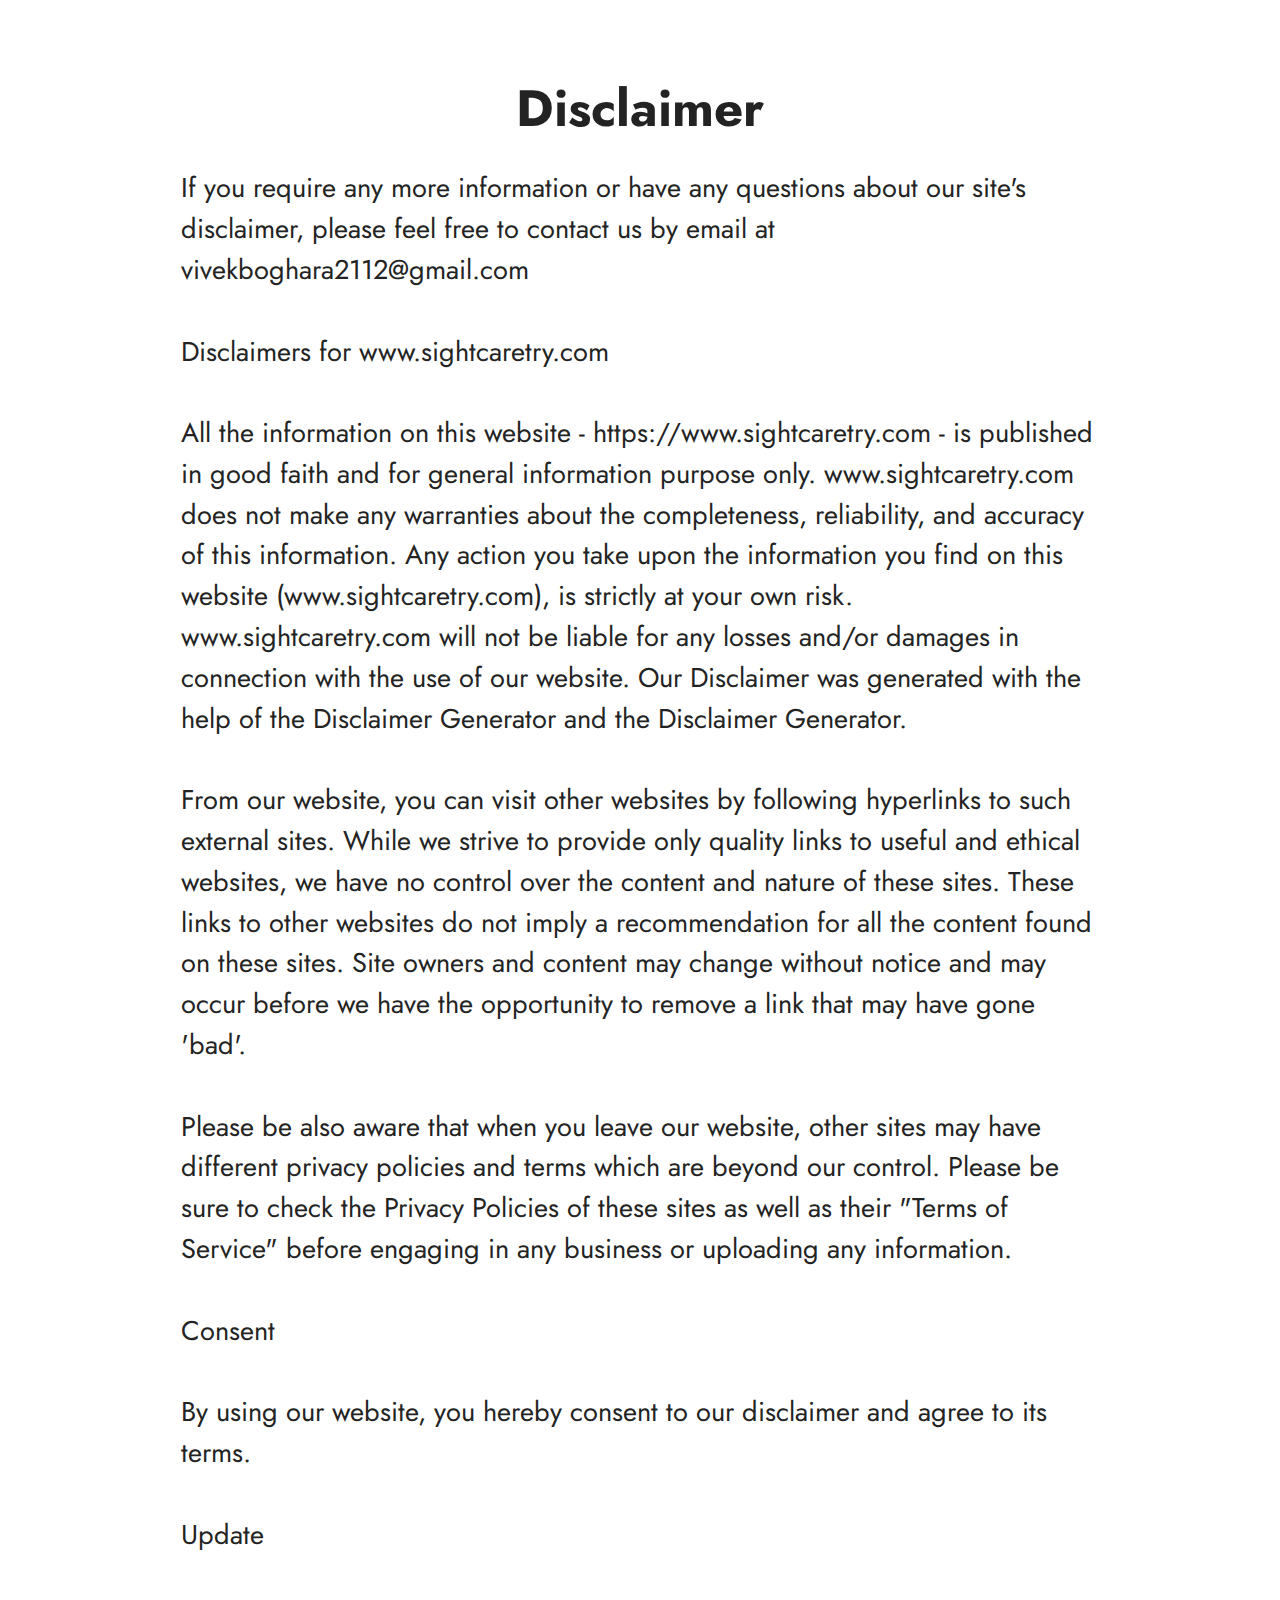
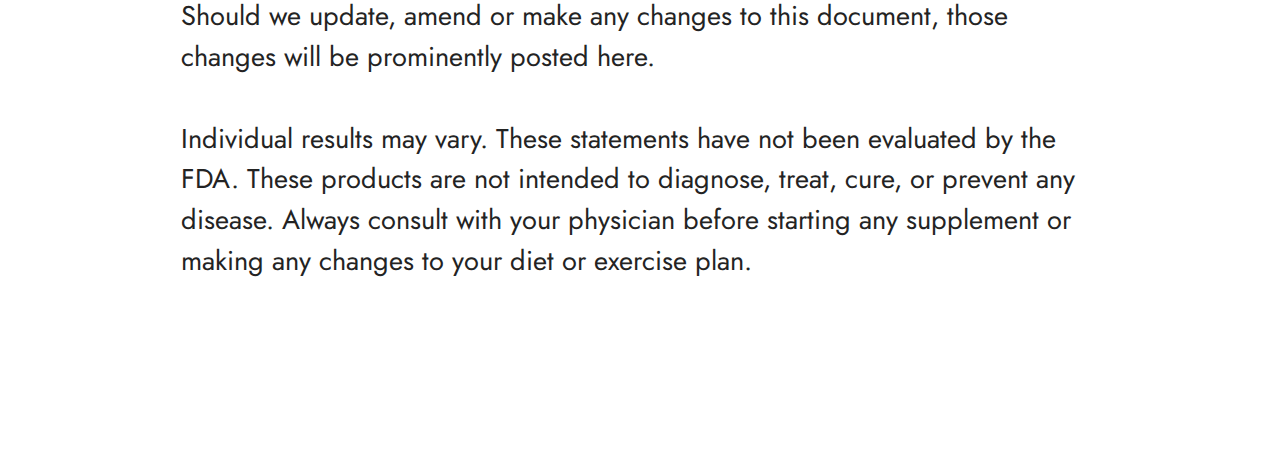
<file: disclaimer.html>
<!DOCTYPE html>
<html  >
<head>
  <!-- Site made with Mobirise Website Builder v5.9.0, https://mobirise.com -->
  <meta charset="UTF-8">
  <meta http-equiv="X-UA-Compatible" content="IE=edge">
  <meta name="generator" content="Mobirise v5.9.0, mobirise.com">
  <meta name="viewport" content="width=device-width, initial-scale=1, minimum-scale=1">
  <link rel="shortcut icon" href="assets/images/life-heater-favicon.png" type="image/x-icon">
  <meta name="description" content="Disclaimer">
  
  
  <title>Disclaimer</title>
  <link rel="stylesheet" href="assets/bootstrap/css/bootstrap.min.css">
  <link rel="stylesheet" href="assets/bootstrap/css/bootstrap-grid.min.css">
  <link rel="stylesheet" href="assets/bootstrap/css/bootstrap-reboot.min.css">
  <link rel="stylesheet" href="assets/animatecss/animate.css">
  <link rel="stylesheet" href="assets/theme/css/style.css">
  <link rel="preload" href="https://fonts.googleapis.com/css?family=Jost:100,200,300,400,500,600,700,800,900,100i,200i,300i,400i,500i,600i,700i,800i,900i&display=swap" as="style" onload="this.onload=null;this.rel='stylesheet'">
  <noscript><link rel="stylesheet" href="https://fonts.googleapis.com/css?family=Jost:100,200,300,400,500,600,700,800,900,100i,200i,300i,400i,500i,600i,700i,800i,900i&display=swap"></noscript>
  <link rel="preload" as="style" href="assets/mobirise/css/mbr-additional.css"><link rel="stylesheet" href="assets/mobirise/css/mbr-additional.css" type="text/css">

  
  
  
</head>
<body>
  
  <section data-bs-version="5.1" class="content4 cid-tCbxFhr0KU" id="content4-1h">
    

    
    
    <div class="container">
        <div class="row justify-content-center">
            <div class="title col-md-12 col-lg-10">
                <h3 class="mbr-section-title mbr-fonts-style align-center mb-4 display-2">
                    <strong>Disclaimer</strong></h3>
                <h4 class="mbr-section-subtitle align-center mbr-fonts-style mb-4 display-7">If you require any more information or have any questions about our site's disclaimer, please feel free to contact us by email at vivekboghara2112@gmail.com<div><br></div><div>Disclaimers for www.sightcaretry.com</div><div><br></div><div>All the information on this website - https://www.sightcaretry.com - is published in good faith and for general information purpose only. www.sightcaretry.com does not make any warranties about the completeness, reliability, and accuracy of this information. Any action you take upon the information you find on this website (www.sightcaretry.com), is strictly at your own risk. www.sightcaretry.com will not be liable for any losses and/or damages in connection with the use of our website. Our Disclaimer was generated with the help of the Disclaimer Generator and the Disclaimer Generator.</div><div><br></div><div>From our website, you can visit other websites by following hyperlinks to such external sites. While we strive to provide only quality links to useful and ethical websites, we have no control over the content and nature of these sites. These links to other websites do not imply a recommendation for all the content found on these sites. Site owners and content may change without notice and may occur before we have the opportunity to remove a link that may have gone 'bad'.</div><div><br></div><div>Please be also aware that when you leave our website, other sites may have different privacy policies and terms which are beyond our control. Please be sure to check the Privacy Policies of these sites as well as their "Terms of Service" before engaging in any business or uploading any information.</div><div><br></div><div>Consent</div><div><br></div><div>By using our website, you hereby consent to our disclaimer and agree to its terms.</div><div><br></div><div>Update</div><div><br></div><div>Should we update, amend or make any changes to this document, those changes will be prominently posted here.</div><div><br></div><div>Individual results may vary. These statements have not been evaluated by the FDA. These products are not intended to diagnose, treat, cure, or prevent any disease. Always consult with your physician before starting any supplement or making any changes to your diet or exercise plan.</div></h4>
                
            </div>
        </div>
    </div>
</section><section class="display-7" style="padding: 0;align-items: center;justify-content: center;flex-wrap: wrap;    align-content: center;display: flex;position: relative;height: 4rem;"><a href="https://mobiri.se/3052698" style="flex: 1 1;height: 4rem;position: absolute;width: 100%;z-index: 1;"><img alt="" style="height: 4rem;" src="[data-uri]"></a><p style="margin: 0;text-align: center;" class="display-7">&#8204;</p><a style="z-index:1" href="https://mobirise.com">Mobirise.com </a></section><script src="assets/bootstrap/js/bootstrap.bundle.min.js"></script>  <script src="assets/smoothscroll/smooth-scroll.js"></script>  <script src="assets/ytplayer/index.js"></script>  <script src="assets/theme/js/script.js"></script>  
  
  
  <input name="animation" type="hidden">
  </body>
</html>
</file>
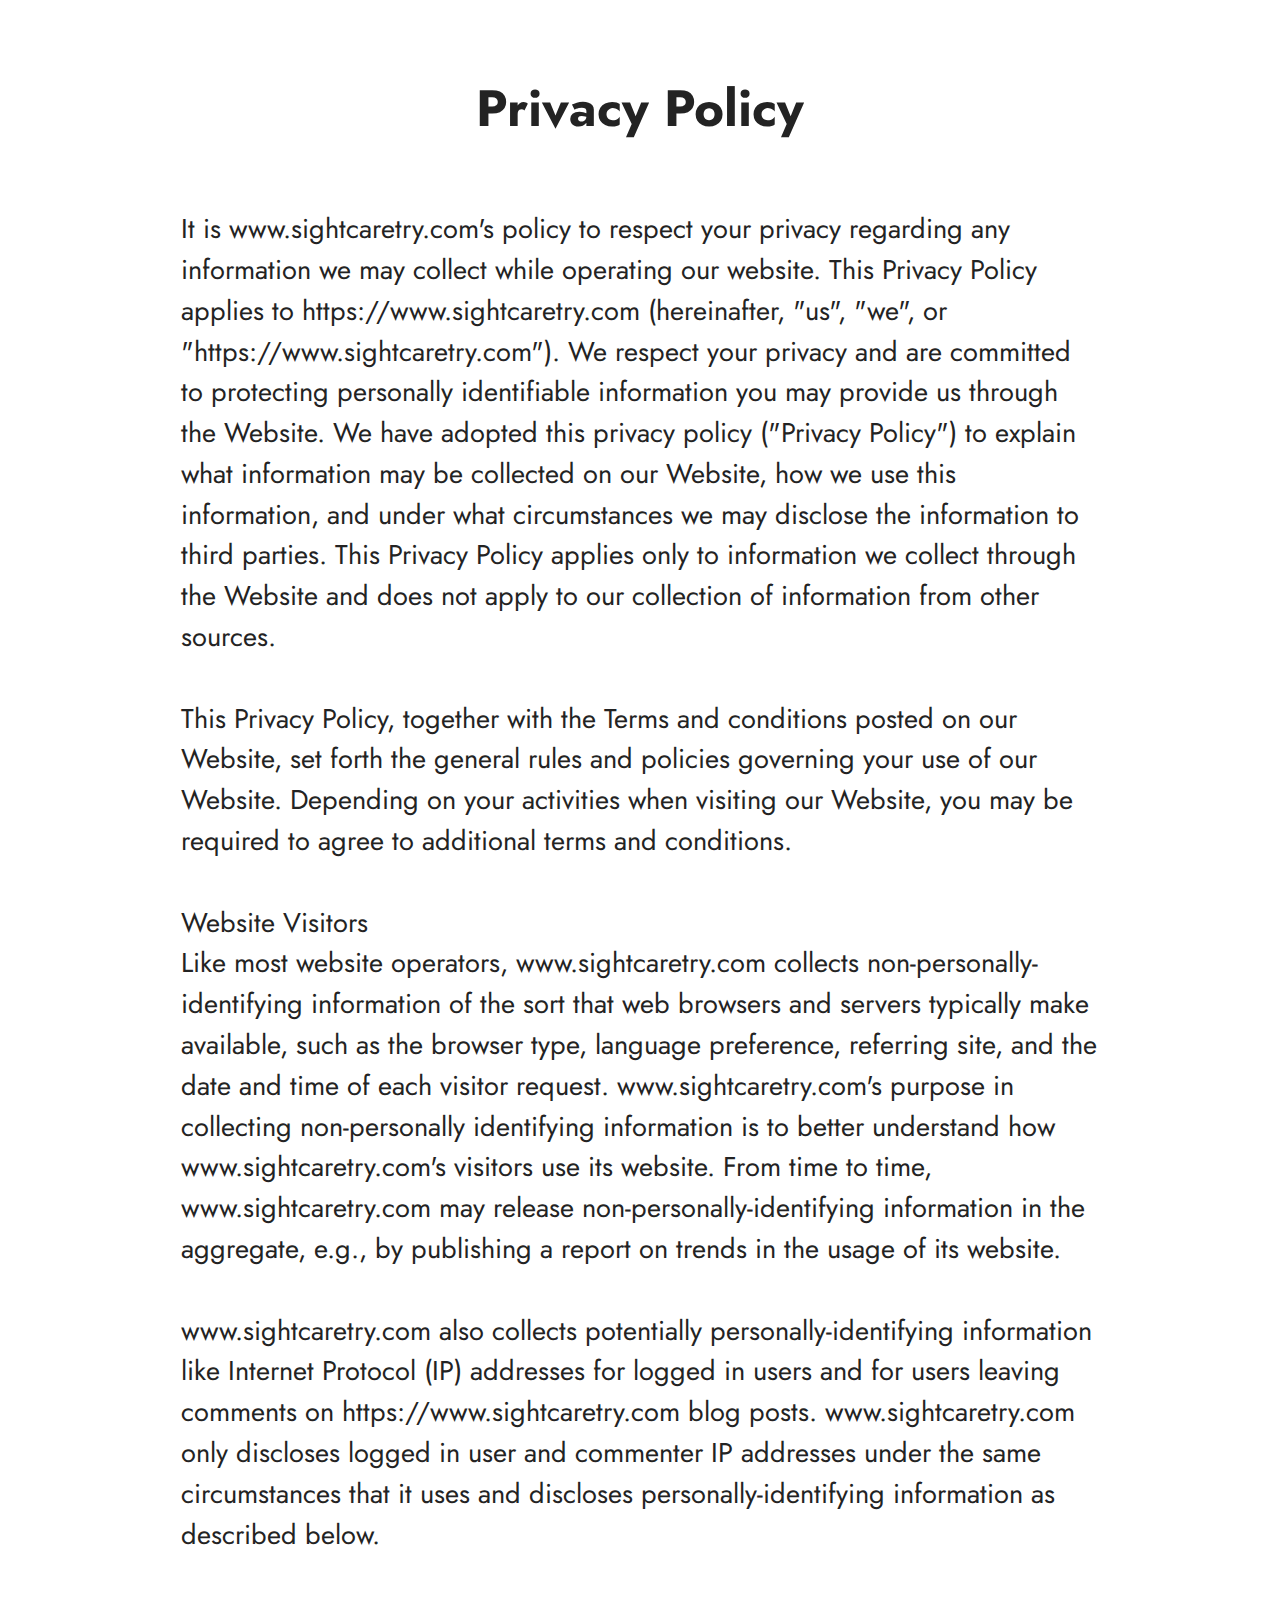
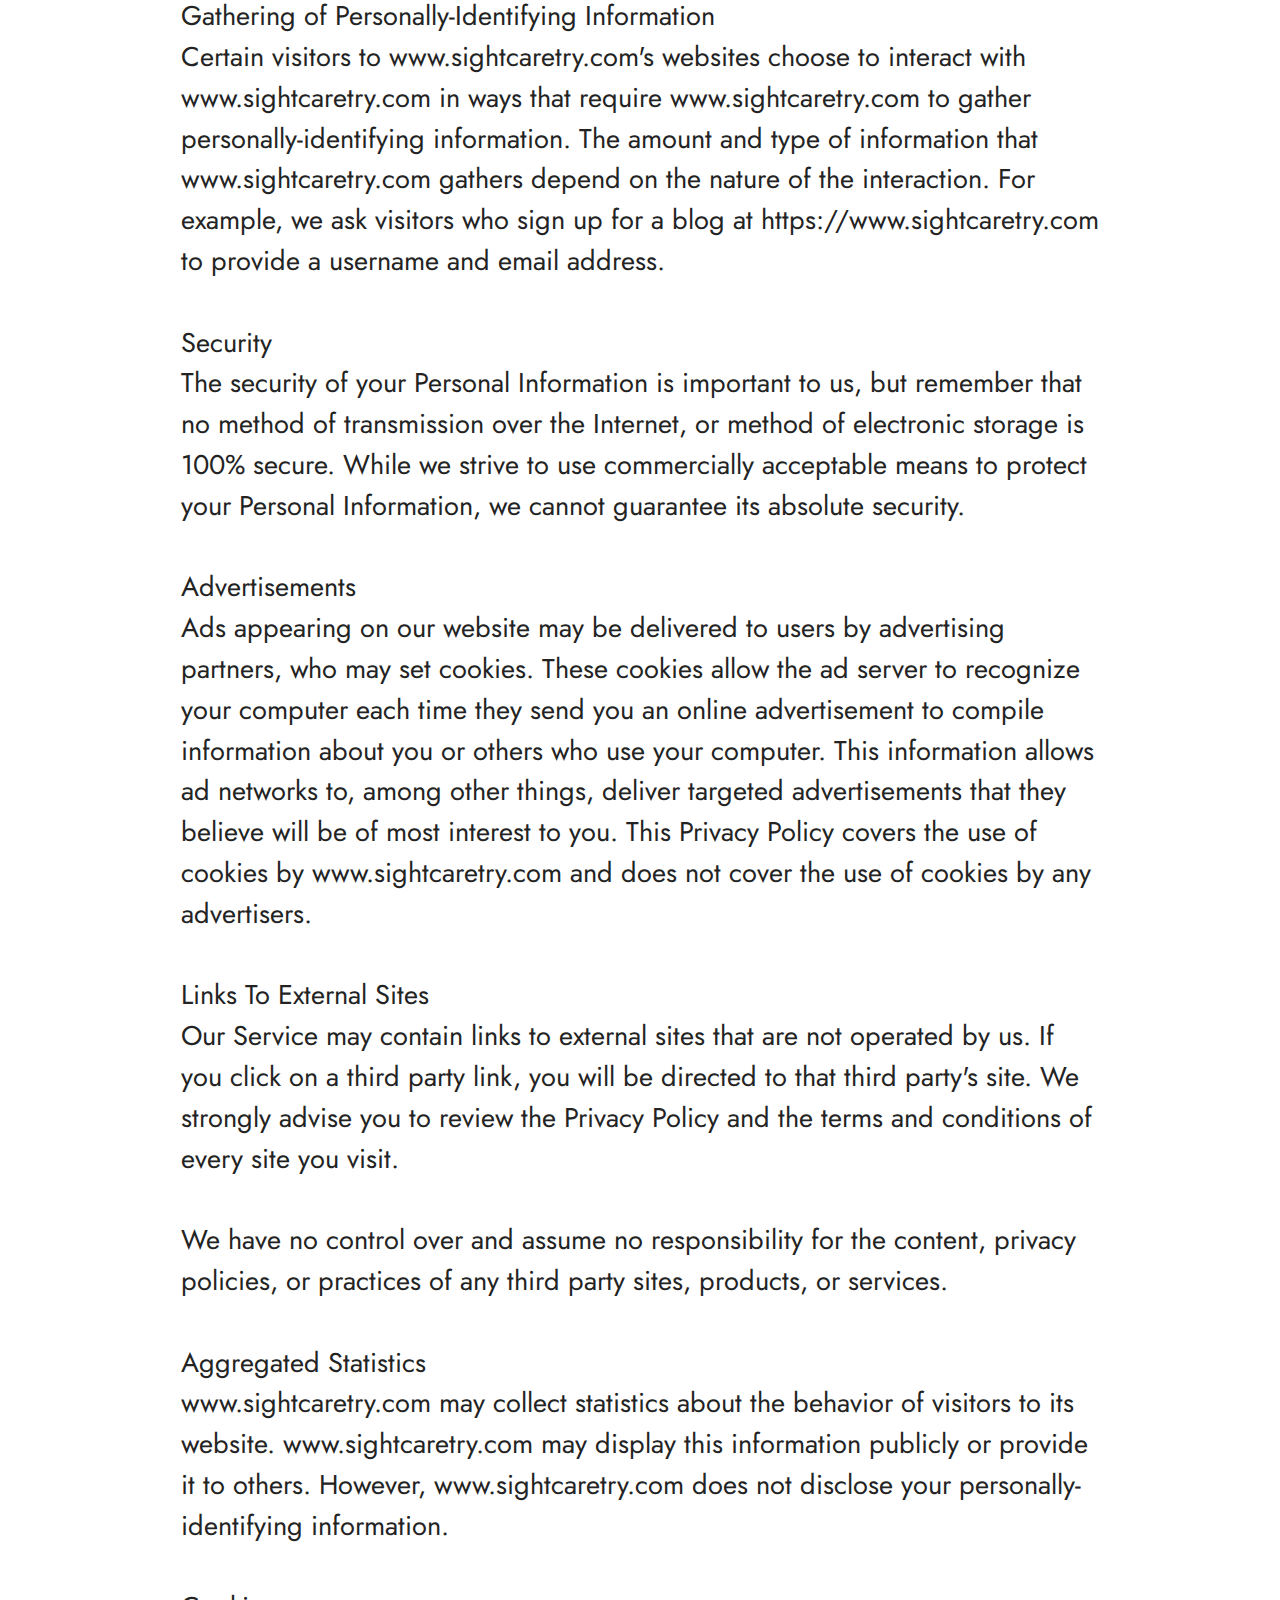
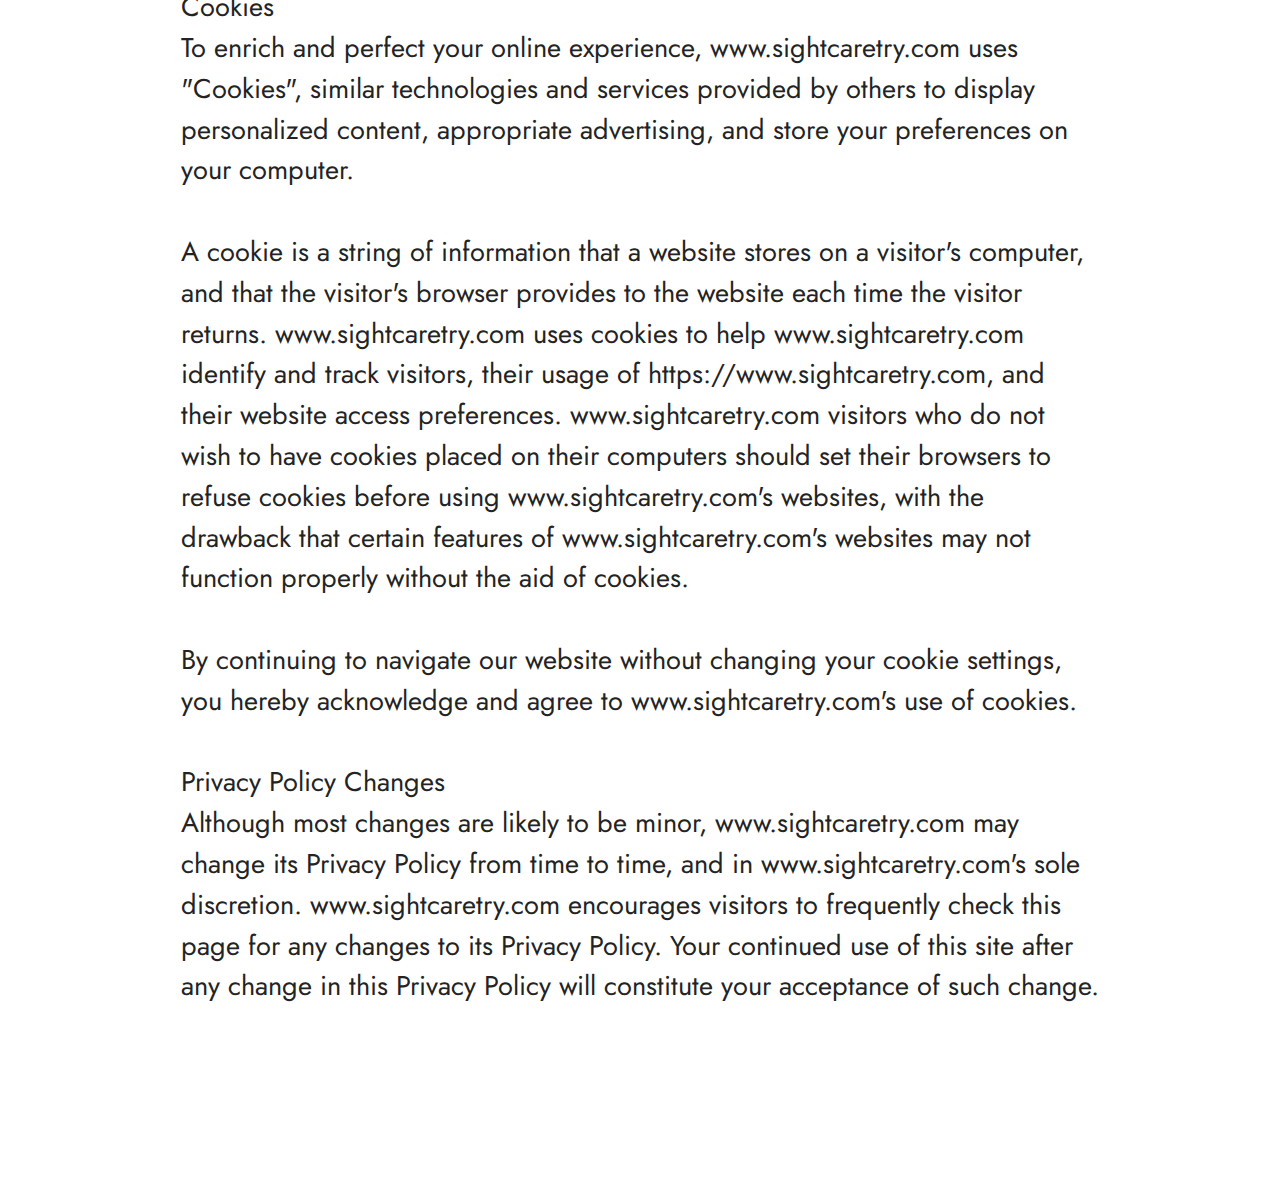
<file: privacy-policy.html>
<!DOCTYPE html>
<html  >
<head>
  <!-- Site made with Mobirise Website Builder v5.9.0, https://mobirise.com -->
  <meta charset="UTF-8">
  <meta http-equiv="X-UA-Compatible" content="IE=edge">
  <meta name="generator" content="Mobirise v5.9.0, mobirise.com">
  <meta name="viewport" content="width=device-width, initial-scale=1, minimum-scale=1">
  <link rel="shortcut icon" href="assets/images/life-heater-favicon.png" type="image/x-icon">
  <meta name="description" content="Privacy Policy">
  
  
  <title>Privacy Policy</title>
  <link rel="stylesheet" href="assets/bootstrap/css/bootstrap.min.css">
  <link rel="stylesheet" href="assets/bootstrap/css/bootstrap-grid.min.css">
  <link rel="stylesheet" href="assets/bootstrap/css/bootstrap-reboot.min.css">
  <link rel="stylesheet" href="assets/animatecss/animate.css">
  <link rel="stylesheet" href="assets/theme/css/style.css">
  <link rel="preload" href="https://fonts.googleapis.com/css?family=Jost:100,200,300,400,500,600,700,800,900,100i,200i,300i,400i,500i,600i,700i,800i,900i&display=swap" as="style" onload="this.onload=null;this.rel='stylesheet'">
  <noscript><link rel="stylesheet" href="https://fonts.googleapis.com/css?family=Jost:100,200,300,400,500,600,700,800,900,100i,200i,300i,400i,500i,600i,700i,800i,900i&display=swap"></noscript>
  <link rel="preload" as="style" href="assets/mobirise/css/mbr-additional.css"><link rel="stylesheet" href="assets/mobirise/css/mbr-additional.css" type="text/css">

  
  
  
</head>
<body>
  
  <section data-bs-version="5.1" class="content4 cid-tCbA1tZggE" id="content4-1j">
    

    
    
    <div class="container">
        <div class="row justify-content-center">
            <div class="title col-md-12 col-lg-10">
                <h3 class="mbr-section-title mbr-fonts-style align-center mb-4 display-2">
                    <strong>Privacy Policy</strong></h3>
                <h4 class="mbr-section-subtitle align-center mbr-fonts-style mb-4 display-7"><div><br></div><div>It is www.sightcaretry.com's policy to respect your privacy regarding any information we may collect while operating our website. This Privacy Policy applies to https://www.sightcaretry.com (hereinafter, "us", "we", or "https://www.sightcaretry.com"). We respect your privacy and are committed to protecting personally identifiable information you may provide us through the Website. We have adopted this privacy policy ("Privacy Policy") to explain what information may be collected on our Website, how we use this information, and under what circumstances we may disclose the information to third parties. This Privacy Policy applies only to information we collect through the Website and does not apply to our collection of information from other sources.</div><div><br></div><div>This Privacy Policy, together with the Terms and conditions posted on our Website, set forth the general rules and policies governing your use of our Website. Depending on your activities when visiting our Website, you may be required to agree to additional terms and conditions.</div><div><br></div><div>Website Visitors</div><div>Like most website operators, www.sightcaretry.com collects non-personally-identifying information of the sort that web browsers and servers typically make available, such as the browser type, language preference, referring site, and the date and time of each visitor request. www.sightcaretry.com's purpose in collecting non-personally identifying information is to better understand how www.sightcaretry.com's visitors use its website. From time to time, www.sightcaretry.com may release non-personally-identifying information in the aggregate, e.g., by publishing a report on trends in the usage of its website.</div><div><br></div><div>www.sightcaretry.com also collects potentially personally-identifying information like Internet Protocol (IP) addresses for logged in users and for users leaving comments on https://www.sightcaretry.com blog posts. www.sightcaretry.com only discloses logged in user and commenter IP addresses under the same circumstances that it uses and discloses personally-identifying information as described below.</div><div><br></div><div>Gathering of Personally-Identifying Information</div><div>Certain visitors to www.sightcaretry.com's websites choose to interact with www.sightcaretry.com in ways that require www.sightcaretry.com to gather personally-identifying information. The amount and type of information that www.sightcaretry.com gathers depend on the nature of the interaction. For example, we ask visitors who sign up for a blog at https://www.sightcaretry.com to provide a username and email address.</div><div><br></div><div>Security</div><div>The security of your Personal Information is important to us, but remember that no method of transmission over the Internet, or method of electronic storage is 100% secure. While we strive to use commercially acceptable means to protect your Personal Information, we cannot guarantee its absolute security.</div><div><br></div><div>Advertisements</div><div>Ads appearing on our website may be delivered to users by advertising partners, who may set cookies. These cookies allow the ad server to recognize your computer each time they send you an online advertisement to compile information about you or others who use your computer. This information allows ad networks to, among other things, deliver targeted advertisements that they believe will be of most interest to you. This Privacy Policy covers the use of cookies by www.sightcaretry.com and does not cover the use of cookies by any advertisers.</div><div><br></div><div>Links To External Sites</div><div>Our Service may contain links to external sites that are not operated by us. If you click on a third party link, you will be directed to that third party's site. We strongly advise you to review the Privacy Policy and the terms and conditions of every site you visit.</div><div><br></div><div>We have no control over and assume no responsibility for the content, privacy policies, or practices of any third party sites, products, or services.</div><div><br></div><div>Aggregated Statistics</div><div>www.sightcaretry.com may collect statistics about the behavior of visitors to its website. www.sightcaretry.com may display this information publicly or provide it to others. However, www.sightcaretry.com does not disclose your personally-identifying information.</div><div><br></div><div>Cookies</div><div>To enrich and perfect your online experience, www.sightcaretry.com uses "Cookies", similar technologies and services provided by others to display personalized content, appropriate advertising, and store your preferences on your computer.</div><div><br></div><div>A cookie is a string of information that a website stores on a visitor's computer, and that the visitor's browser provides to the website each time the visitor returns. www.sightcaretry.com uses cookies to help www.sightcaretry.com identify and track visitors, their usage of https://www.sightcaretry.com, and their website access preferences. www.sightcaretry.com visitors who do not wish to have cookies placed on their computers should set their browsers to refuse cookies before using www.sightcaretry.com's websites, with the drawback that certain features of www.sightcaretry.com's websites may not function properly without the aid of cookies.</div><div><br></div><div>By continuing to navigate our website without changing your cookie settings, you hereby acknowledge and agree to www.sightcaretry.com's use of cookies.</div><div><br></div><div>Privacy Policy Changes</div><div>Although most changes are likely to be minor, www.sightcaretry.com may change its Privacy Policy from time to time, and in www.sightcaretry.com's sole discretion. www.sightcaretry.com encourages visitors to frequently check this page for any changes to its Privacy Policy. Your continued use of this site after any change in this Privacy Policy will constitute your acceptance of such change.</div></h4>
                
            </div>
        </div>
    </div>
</section><section class="display-7" style="padding: 0;align-items: center;justify-content: center;flex-wrap: wrap;    align-content: center;display: flex;position: relative;height: 4rem;"><a href="https://mobiri.se/3052698" style="flex: 1 1;height: 4rem;position: absolute;width: 100%;z-index: 1;"><img alt="" style="height: 4rem;" src="[data-uri]"></a><p style="margin: 0;text-align: center;" class="display-7">&#8204;</p><a style="z-index:1" href="https://mobirise.com/drag-drop-website-builder.html">Drag & Drop Website Builder</a></section><script src="assets/bootstrap/js/bootstrap.bundle.min.js"></script>  <script src="assets/smoothscroll/smooth-scroll.js"></script>  <script src="assets/ytplayer/index.js"></script>  <script src="assets/theme/js/script.js"></script>  
  
  
  <input name="animation" type="hidden">
  </body>
</html>
</file>
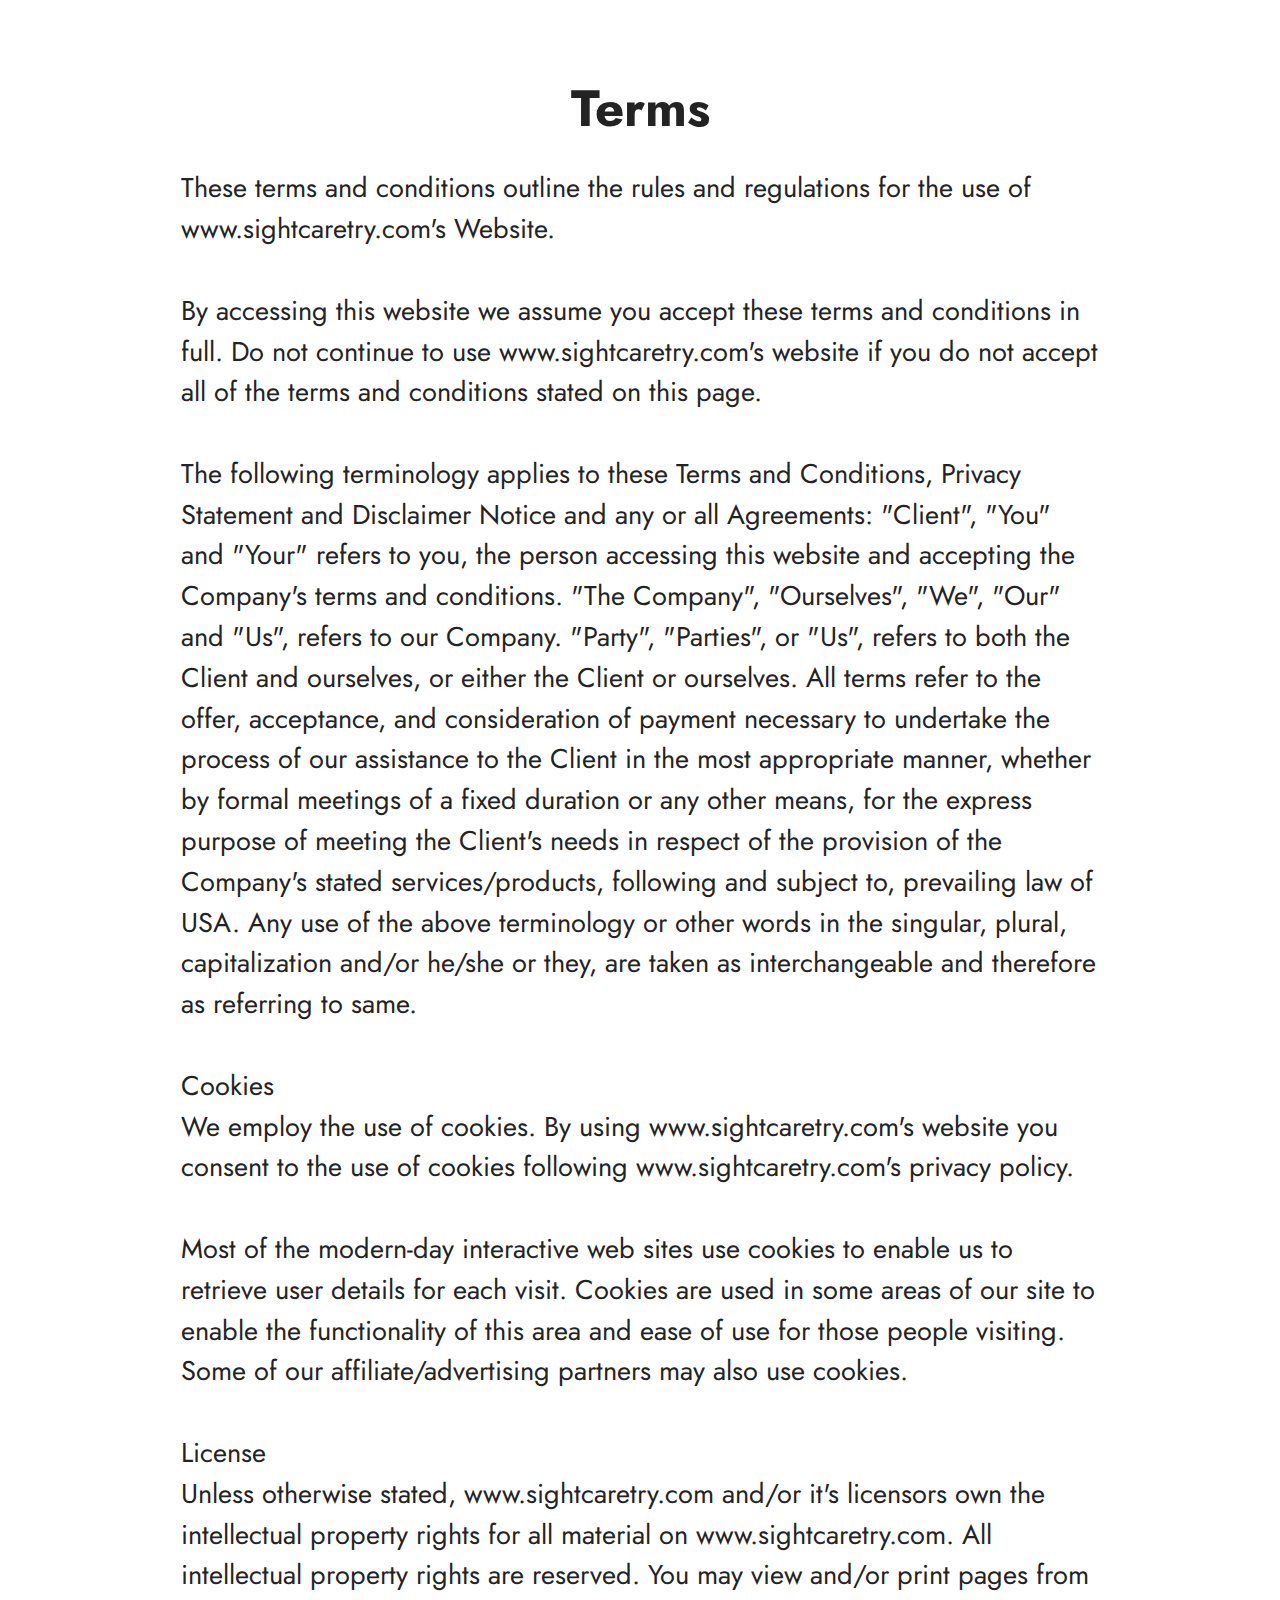
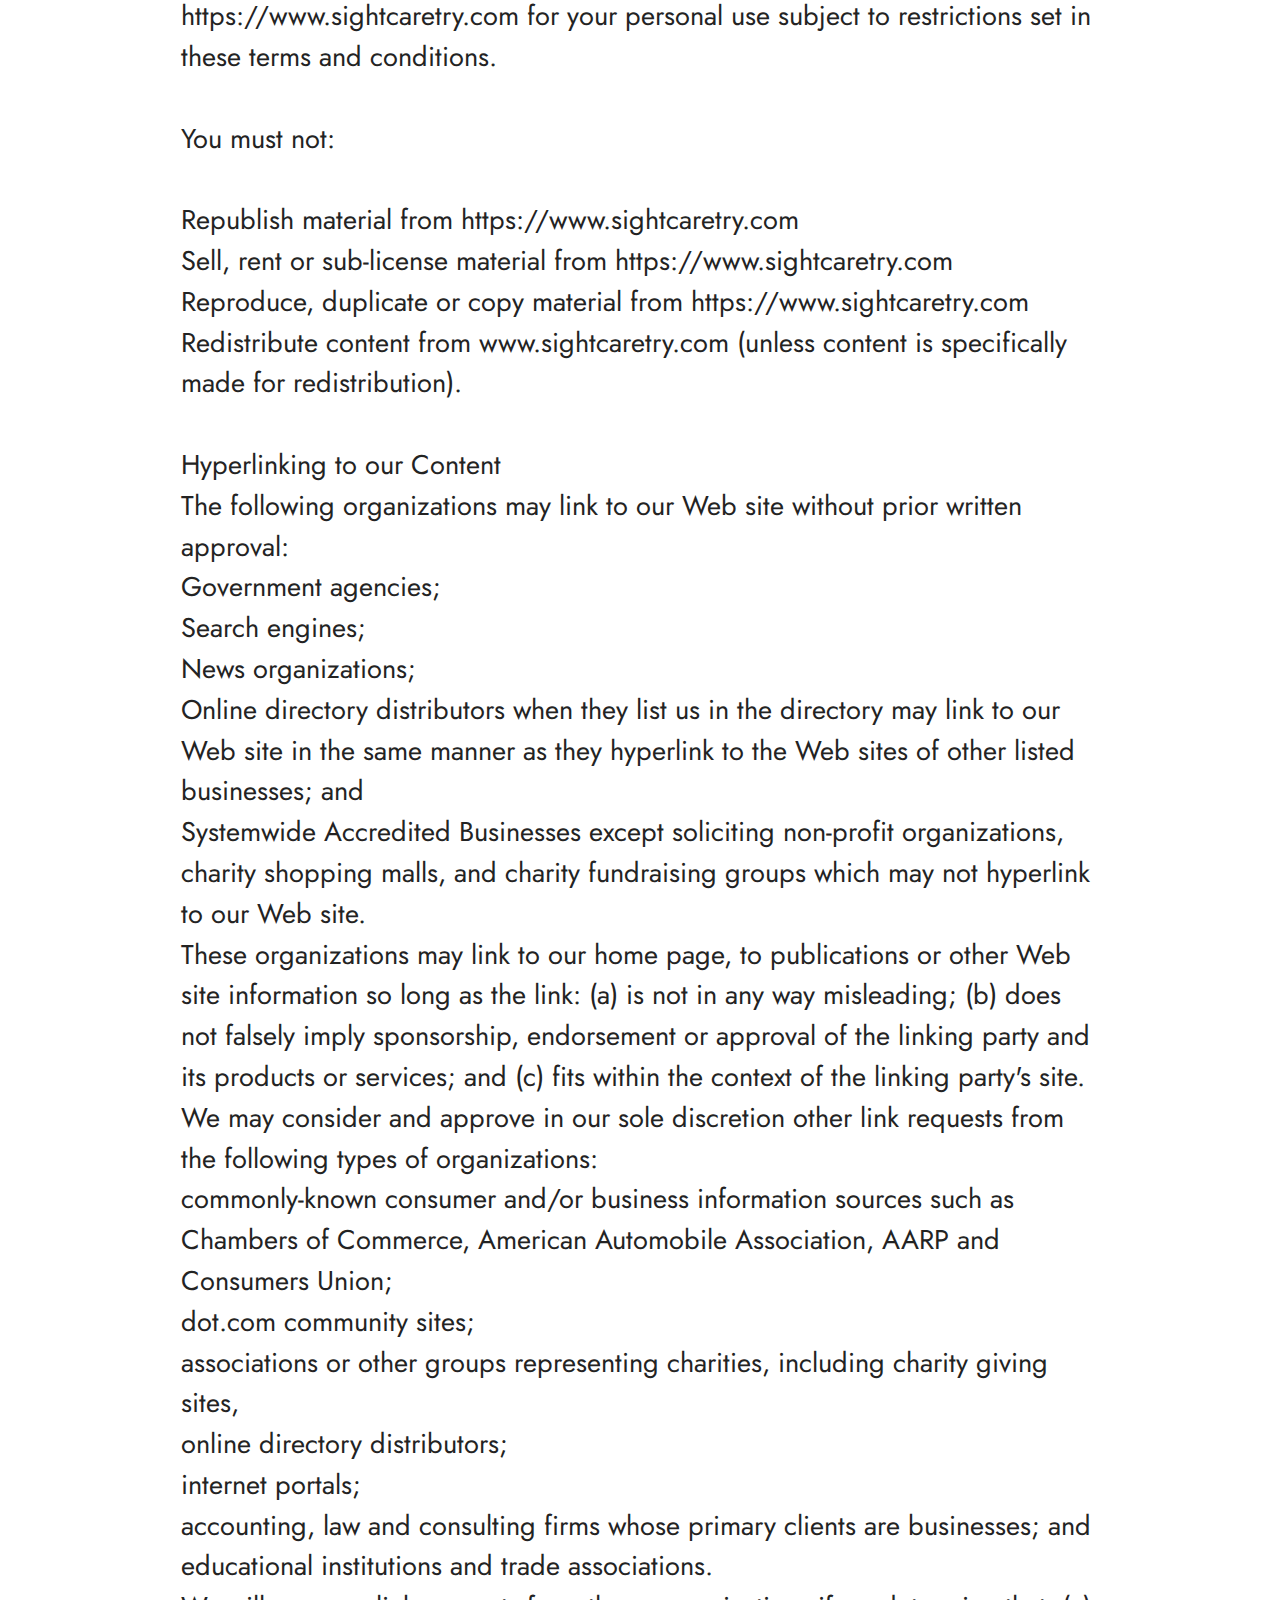
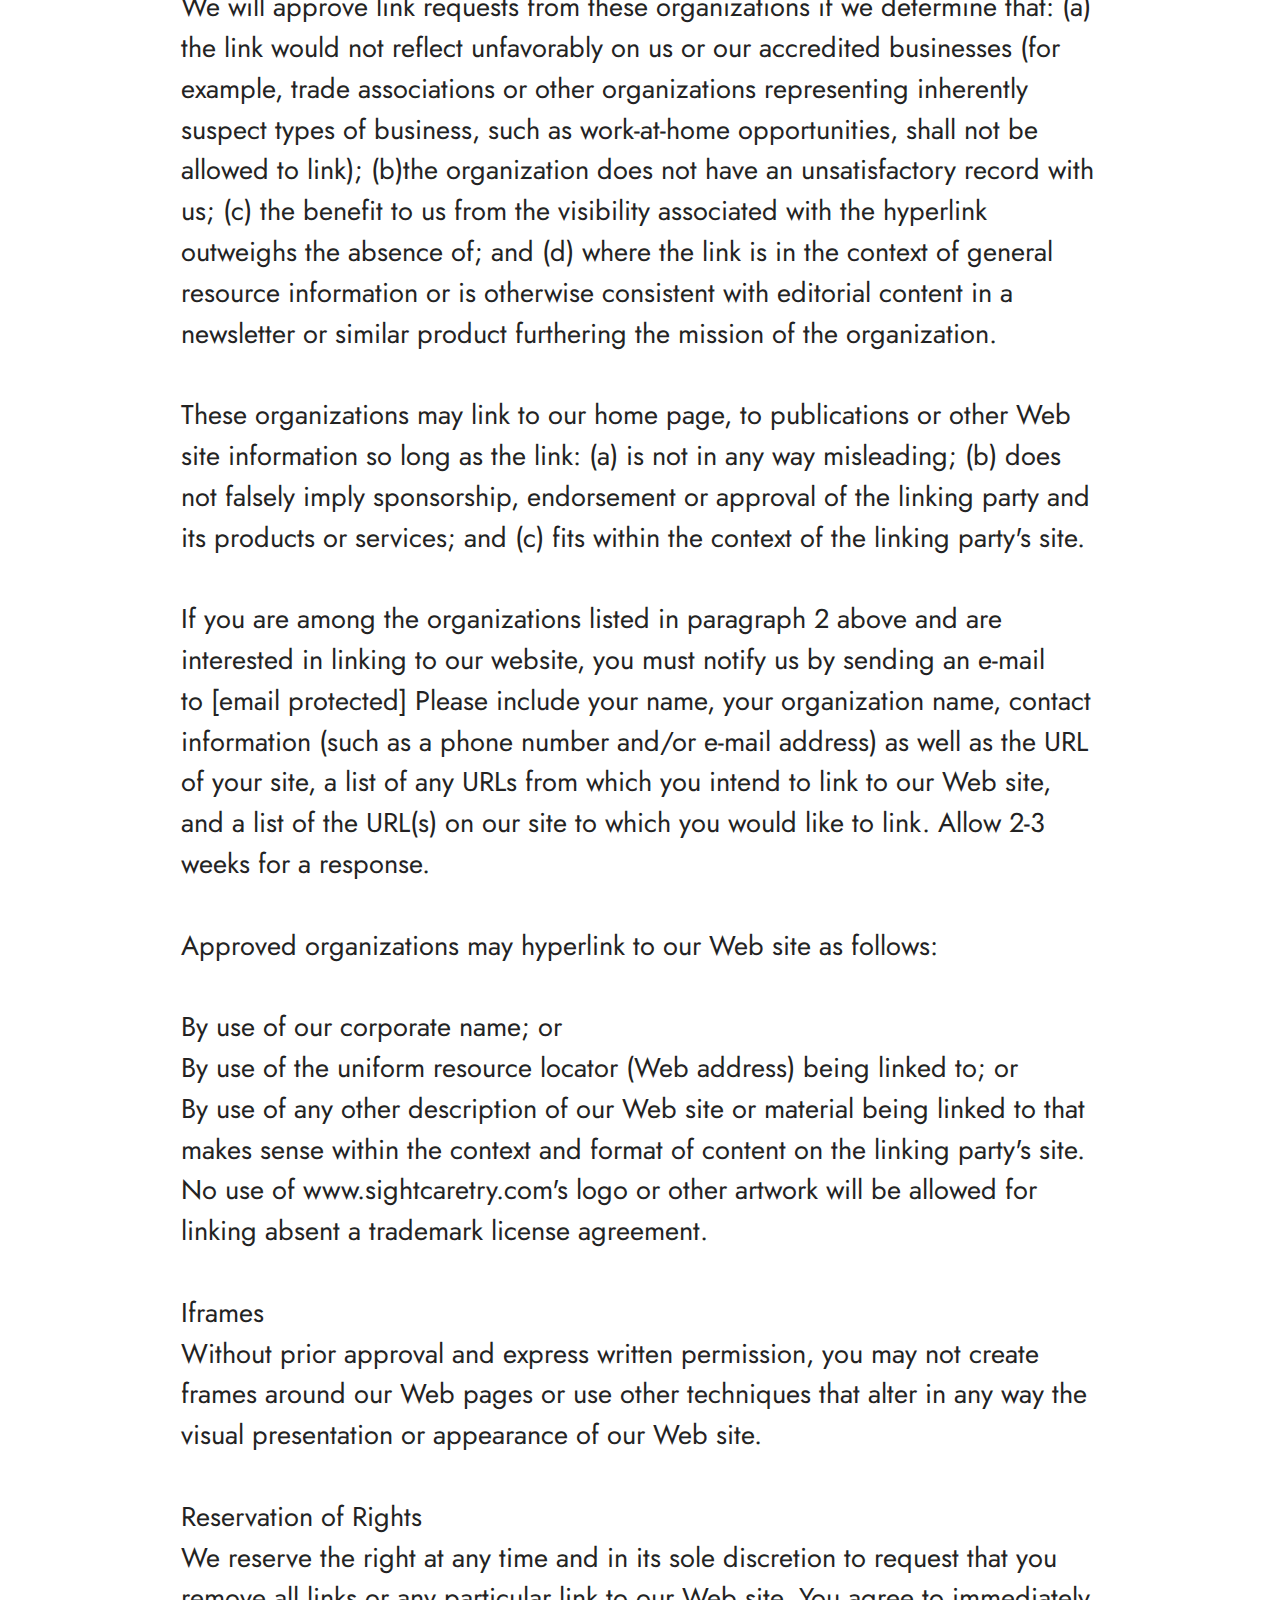
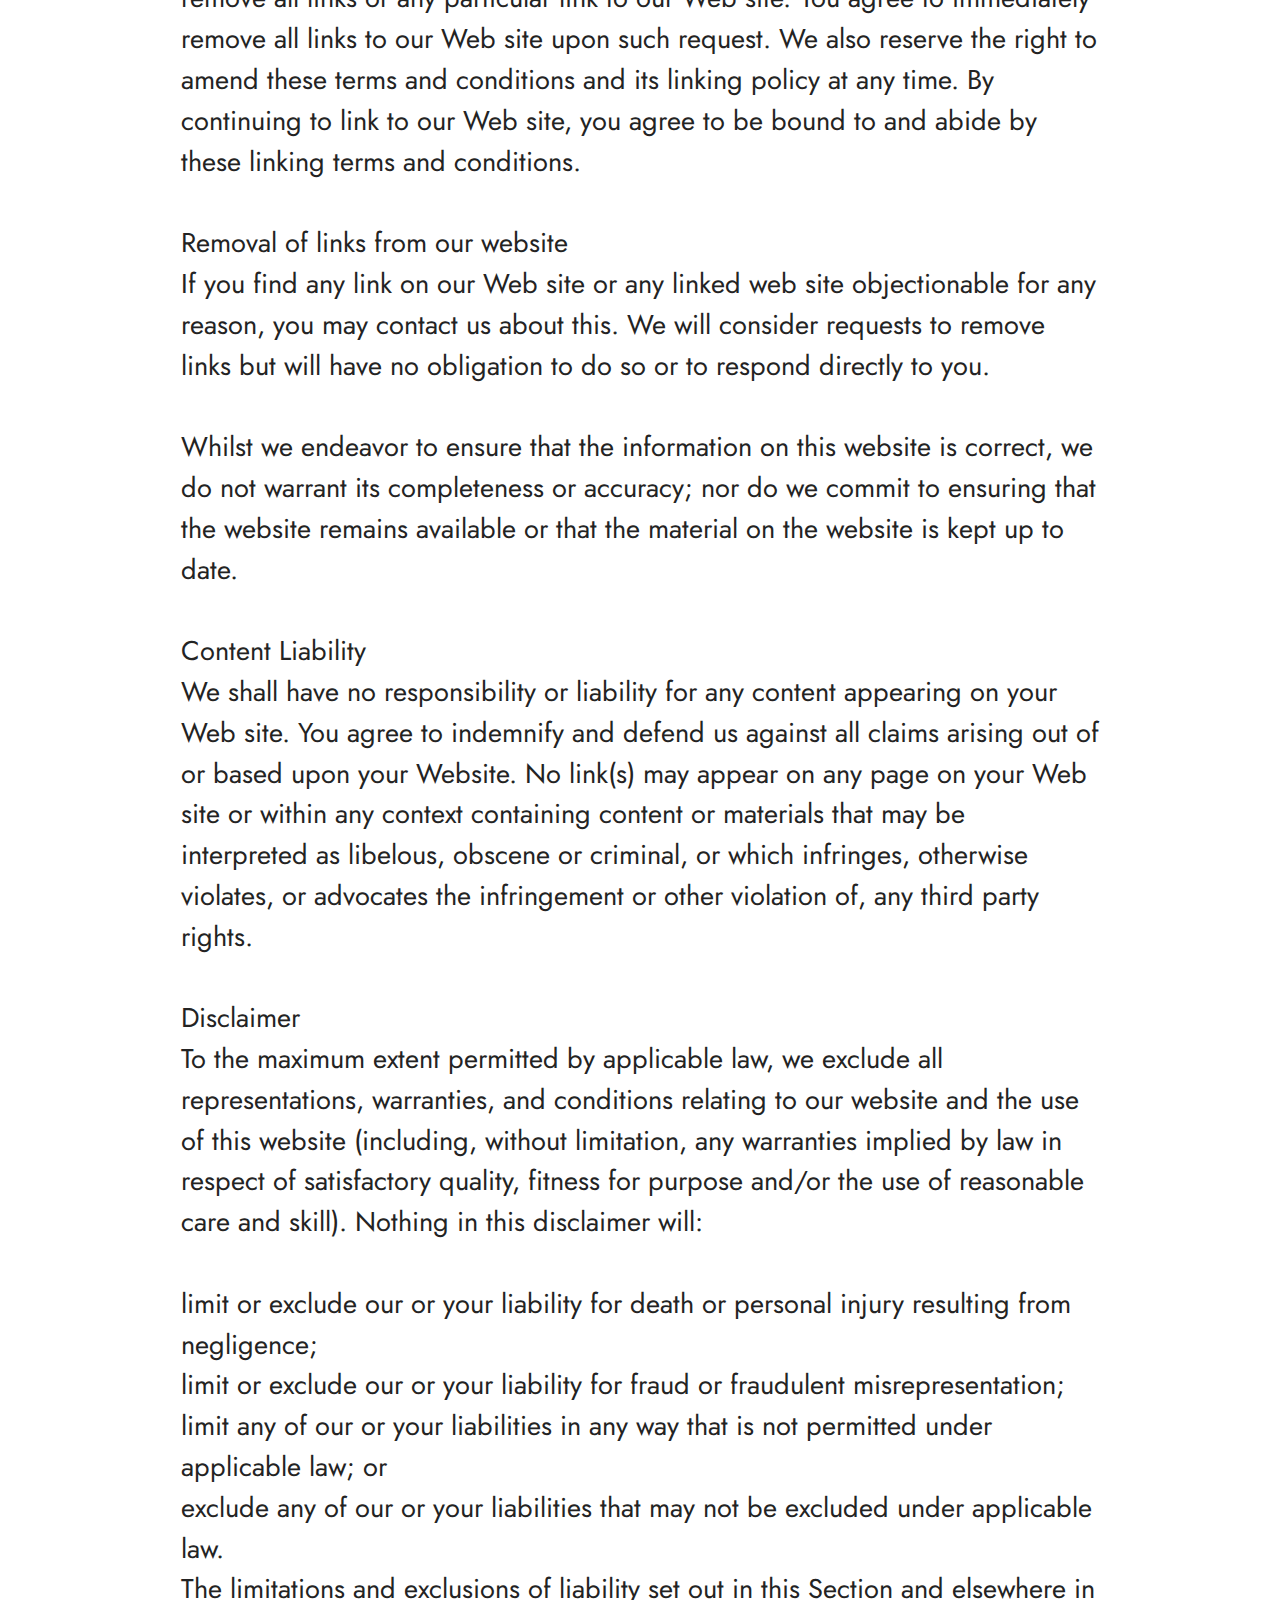
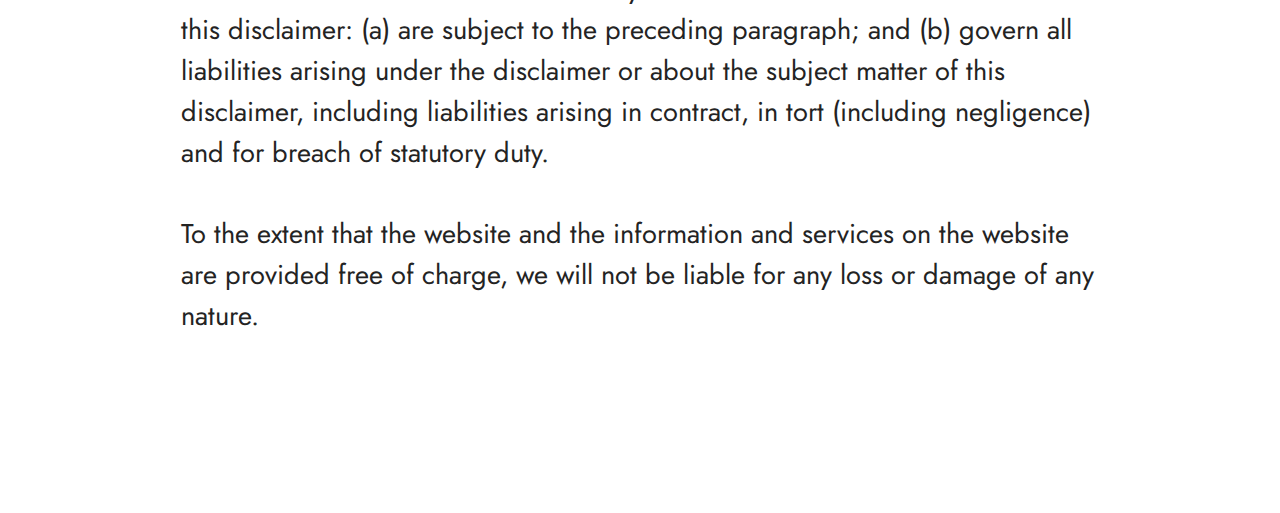
<file: Terms.html>
<!DOCTYPE html>
<html  >
<head>
  <!-- Site made with Mobirise Website Builder v5.9.0, https://mobirise.com -->
  <meta charset="UTF-8">
  <meta http-equiv="X-UA-Compatible" content="IE=edge">
  <meta name="generator" content="Mobirise v5.9.0, mobirise.com">
  <meta name="twitter:card" content="summary_large_image"/>
  <meta name="twitter:image:src" content="assets/images/Terms-meta.png">
  <meta property="og:image" content="assets/images/Terms-meta.png">
  <meta name="twitter:title" content="Terms">
  <meta name="viewport" content="width=device-width, initial-scale=1, minimum-scale=1">
  <link rel="shortcut icon" href="assets/images/life-heater-favicon.png" type="image/x-icon">
  <meta name="description" content="Terms for gluco24">
  
  
  <title>Terms</title>
  <link rel="stylesheet" href="assets/bootstrap/css/bootstrap.min.css">
  <link rel="stylesheet" href="assets/bootstrap/css/bootstrap-grid.min.css">
  <link rel="stylesheet" href="assets/bootstrap/css/bootstrap-reboot.min.css">
  <link rel="stylesheet" href="assets/animatecss/animate.css">
  <link rel="stylesheet" href="assets/theme/css/style.css">
  <link rel="preload" href="https://fonts.googleapis.com/css?family=Jost:100,200,300,400,500,600,700,800,900,100i,200i,300i,400i,500i,600i,700i,800i,900i&display=swap" as="style" onload="this.onload=null;this.rel='stylesheet'">
  <noscript><link rel="stylesheet" href="https://fonts.googleapis.com/css?family=Jost:100,200,300,400,500,600,700,800,900,100i,200i,300i,400i,500i,600i,700i,800i,900i&display=swap"></noscript>
  <link rel="preload" as="style" href="assets/mobirise/css/mbr-additional.css"><link rel="stylesheet" href="assets/mobirise/css/mbr-additional.css" type="text/css">

  
  
  
</head>
<body>
  
  <section data-bs-version="5.1" class="content4 cid-tCbzm5Oncf" id="content4-1i">
    

    
    
    <div class="container">
        <div class="row justify-content-center">
            <div class="title col-md-12 col-lg-10">
                <h3 class="mbr-section-title mbr-fonts-style align-center mb-4 display-2"><strong>Terms</strong></h3>
                <h4 class="mbr-section-subtitle align-center mbr-fonts-style mb-4 display-7">These terms and conditions outline the rules and regulations for the use of www.sightcaretry.com's Website.<div><br></div><div>By accessing this website we assume you accept these terms and conditions in full. Do not continue to use www.sightcaretry.com's website if you do not accept all of the terms and conditions stated on this page.</div><div><br></div><div>The following terminology applies to these Terms and Conditions, Privacy Statement and Disclaimer Notice and any or all Agreements: "Client", "You" and "Your" refers to you, the person accessing this website and accepting the Company's terms and conditions. "The Company", "Ourselves", "We", "Our" and "Us", refers to our Company. "Party", "Parties", or "Us", refers to both the Client and ourselves, or either the Client or ourselves. All terms refer to the offer, acceptance, and consideration of payment necessary to undertake the process of our assistance to the Client in the most appropriate manner, whether by formal meetings of a fixed duration or any other means, for the express purpose of meeting the Client's needs in respect of the provision of the Company's stated services/products, following and subject to, prevailing law of USA. Any use of the above terminology or other words in the singular, plural, capitalization and/or he/she or they, are taken as interchangeable and therefore as referring to same.</div><div><br></div><div>Cookies</div><div>We employ the use of cookies. By using www.sightcaretry.com's website you consent to the use of cookies following www.sightcaretry.com's privacy policy.</div><div><br></div><div>Most of the modern-day interactive web sites use cookies to enable us to retrieve user details for each visit. Cookies are used in some areas of our site to enable the functionality of this area and ease of use for those people visiting. Some of our affiliate/advertising partners may also use cookies.</div><div><br></div><div>License</div><div>Unless otherwise stated, www.sightcaretry.com and/or it's licensors own the intellectual property rights for all material on www.sightcaretry.com. All intellectual property rights are reserved. You may view and/or print pages from https://www.sightcaretry.com for your personal use subject to restrictions set in these terms and conditions.</div><div><br></div><div>You must not:</div><div><br></div><div>Republish material from https://www.sightcaretry.com</div><div>Sell, rent or sub-license material from https://www.sightcaretry.com</div><div>Reproduce, duplicate or copy material from https://www.sightcaretry.com</div><div>Redistribute content from www.sightcaretry.com (unless content is specifically made for redistribution).</div><div><br></div><div>Hyperlinking to our Content</div><div>The following organizations may link to our Web site without prior written approval:</div><div>Government agencies;</div><div>Search engines;</div><div>News organizations;</div><div>Online directory distributors when they list us in the directory may link to our Web site in the same manner as they hyperlink to the Web sites of other listed businesses; and</div><div>Systemwide Accredited Businesses except soliciting non-profit organizations, charity shopping malls, and charity fundraising groups which may not hyperlink to our Web site.</div><div>These organizations may link to our home page, to publications or other Web site information so long as the link: (a) is not in any way misleading; (b) does not falsely imply sponsorship, endorsement or approval of the linking party and its products or services; and (c) fits within the context of the linking party's site.</div><div>We may consider and approve in our sole discretion other link requests from the following types of organizations:</div><div>commonly-known consumer and/or business information sources such as Chambers of Commerce, American Automobile Association, AARP and Consumers Union;</div><div>dot.com community sites;</div><div>associations or other groups representing charities, including charity giving sites,</div><div>online directory distributors;</div><div>internet portals;</div><div>accounting, law and consulting firms whose primary clients are businesses; and</div><div>educational institutions and trade associations.</div><div>We will approve link requests from these organizations if we determine that: (a) the link would not reflect unfavorably on us or our accredited businesses (for example, trade associations or other organizations representing inherently suspect types of business, such as work-at-home opportunities, shall not be allowed to link); (b)the organization does not have an unsatisfactory record with us; (c) the benefit to us from the visibility associated with the hyperlink outweighs the absence of; and (d) where the link is in the context of general resource information or is otherwise consistent with editorial content in a newsletter or similar product furthering the mission of the organization.</div><div><br></div><div>These organizations may link to our home page, to publications or other Web site information so long as the link: (a) is not in any way misleading; (b) does not falsely imply sponsorship, endorsement or approval of the linking party and its products or services; and (c) fits within the context of the linking party's site.</div><div><br></div><div>If you are among the organizations listed in paragraph 2 above and are interested in linking to our website, you must notify us by sending an e-mail to&nbsp;[email&nbsp;protected]&nbsp;Please include your name, your organization name, contact information (such as a phone number and/or e-mail address) as well as the URL of your site, a list of any URLs from which you intend to link to our Web site, and a list of the URL(s) on our site to which you would like to link. Allow 2-3 weeks for a response.</div><div><br></div><div>Approved organizations may hyperlink to our Web site as follows:</div><div><br></div><div>By use of our corporate name; or</div><div>By use of the uniform resource locator (Web address) being linked to; or</div><div>By use of any other description of our Web site or material being linked to that makes sense within the context and format of content on the linking party's site.</div><div>No use of www.sightcaretry.com's logo or other artwork will be allowed for linking absent a trademark license agreement.</div><div><br></div><div>Iframes</div><div>Without prior approval and express written permission, you may not create frames around our Web pages or use other techniques that alter in any way the visual presentation or appearance of our Web site.</div><div><br></div><div>Reservation of Rights</div><div>We reserve the right at any time and in its sole discretion to request that you remove all links or any particular link to our Web site. You agree to immediately remove all links to our Web site upon such request. We also reserve the right to amend these terms and conditions and its linking policy at any time. By continuing to link to our Web site, you agree to be bound to and abide by these linking terms and conditions.</div><div><br></div><div>Removal of links from our website</div><div>If you find any link on our Web site or any linked web site objectionable for any reason, you may contact us about this. We will consider requests to remove links but will have no obligation to do so or to respond directly to you.</div><div><br></div><div>Whilst we endeavor to ensure that the information on this website is correct, we do not warrant its completeness or accuracy; nor do we commit to ensuring that the website remains available or that the material on the website is kept up to date.</div><div><br></div><div>Content Liability</div><div>We shall have no responsibility or liability for any content appearing on your Web site. You agree to indemnify and defend us against all claims arising out of or based upon your Website. No link(s) may appear on any page on your Web site or within any context containing content or materials that may be interpreted as libelous, obscene or criminal, or which infringes, otherwise violates, or advocates the infringement or other violation of, any third party rights.</div><div><br></div><div>Disclaimer</div><div>To the maximum extent permitted by applicable law, we exclude all representations, warranties, and conditions relating to our website and the use of this website (including, without limitation, any warranties implied by law in respect of satisfactory quality, fitness for purpose and/or the use of reasonable care and skill). Nothing in this disclaimer will:</div><div><br></div><div>limit or exclude our or your liability for death or personal injury resulting from negligence;</div><div>limit or exclude our or your liability for fraud or fraudulent misrepresentation;</div><div>limit any of our or your liabilities in any way that is not permitted under applicable law; or</div><div>exclude any of our or your liabilities that may not be excluded under applicable law.</div><div>The limitations and exclusions of liability set out in this Section and elsewhere in this disclaimer: (a) are subject to the preceding paragraph; and (b) govern all liabilities arising under the disclaimer or about the subject matter of this disclaimer, including liabilities arising in contract, in tort (including negligence) and for breach of statutory duty.</div><div><br></div><div>To the extent that the website and the information and services on the website are provided free of charge, we will not be liable for any loss or damage of any nature.</div></h4>
                
            </div>
        </div>
    </div>
</section><section class="display-7" style="padding: 0;align-items: center;justify-content: center;flex-wrap: wrap;    align-content: center;display: flex;position: relative;height: 4rem;"><a href="https://mobiri.se/3052698" style="flex: 1 1;height: 4rem;position: absolute;width: 100%;z-index: 1;"><img alt="" style="height: 4rem;" src="[data-uri]"></a><p style="margin: 0;text-align: center;" class="display-7">&#8204;</p><a style="z-index:1" href="https://mobirise.com/html-builder.html">HTML Maker</a></section><script src="assets/bootstrap/js/bootstrap.bundle.min.js"></script>  <script src="assets/smoothscroll/smooth-scroll.js"></script>  <script src="assets/ytplayer/index.js"></script>  <script src="assets/theme/js/script.js"></script>  
  
  
  <input name="animation" type="hidden">
  </body>
</html>
</file>
<file: assets/theme/css/style.css>
@charset "UTF-8";
section {
  background-color: #ffffff;
}
.cid-tf2awcQaFz {
  padding-top: 0;
  padding-bottom: 2rem;
  background-color: #fff;
}
.section {
  background-position: 50% 50%;
  background-repeat: no-repeat;
  background-size: cover;
}
.section,
.container,
.container-fluid {
  position: relative;
  word-wrap: break-word;
}
.section {
  background-color: #fff;
}
.cid-tf2awcQaFz .JCB {
  border: 3px solid #2e2e2e;
  padding: 10px;
  border-radius: 15px;
  background-color: #fdb831;
}
.cid-tf2awcQaFz .WarningBox {
  float: left;
  margin: 5px 70px;
  width: 70px;
  border: 0 solid #2e2e2e;
  padding-top: 2px;
  margin-top: 1px;
}

body {
  font-style: normal;
  line-height: 1.5;
  font-weight: 400;
  color: #232323;
  position: relative;
}

button {
  background-color: transparent;
  border-color: transparent;
}

section,
.container,
.container-fluid {
  position: relative;
  word-wrap: break-word;
}

a.mbr-iconfont:hover {
  text-decoration: none;
}

.article .lead p,
.article .lead ul,
.article .lead ol,
.article .lead pre,
.article .lead blockquote {
  margin-bottom: 0;
}

a {
  font-style: normal;
  font-weight: 400;
  cursor: pointer;
}
a, a:hover {
  text-decoration: none;
}

.mbr-section-title {
  font-style: normal;
  line-height: 1.3;
}

.mbr-section-subtitle {
  line-height: 1.3;
}

.mbr-text {
  font-style: normal;
  line-height: 1.7;
}

h1,
h2,
h3,
h4,
h5,
h6,
.display-1,
.display-2,
.display-4,
.display-5,
.display-7,
span,
p,
a {
  line-height: 1;
  word-break: break-word;
  word-wrap: break-word;
  font-weight: 400;
}

b,
strong {
  font-weight: bold;
}

input:-webkit-autofill, input:-webkit-autofill:hover, input:-webkit-autofill:focus, input:-webkit-autofill:active {
  transition-delay: 9999s;
  -webkit-transition-property: background-color, color;
  transition-property: background-color, color;
}

textarea[type=hidden] {
  display: none;
}

section {
  background-position: 50% 50%;
  background-repeat: no-repeat;
  background-size: cover;
}
section .mbr-background-video,
section .mbr-background-video-preview {
  position: absolute;
  bottom: 0;
  left: 0;
  right: 0;
  top: 0;
}

.hidden {
  visibility: hidden;
}

.mbr-z-index20 {
  z-index: 20;
}

/*! Base colors */
.mbr-white {
  color: #ffffff;
}

.mbr-black {
  color: #111111;
}

.mbr-bg-white {
  background-color: #ffffff;
}

.mbr-bg-black {
  background-color: #000000;
}

/*! Text-aligns */
.align-left {
  text-align: left;
}

.align-center {
  text-align: center;
}

.align-right {
  text-align: right;
}

/*! Font-weight  */
.mbr-light {
  font-weight: 300;
}

.mbr-regular {
  font-weight: 400;
}

.mbr-semibold {
  font-weight: 500;
}

.mbr-bold {
  font-weight: 700;
}

/*! Media  */
.media-content {
  flex-basis: 100%;
}

.media-container-row {
  display: flex;
  flex-direction: row;
  flex-wrap: wrap;
  justify-content: center;
  align-content: center;
  align-items: start;
}
.media-container-row .media-size-item {
  width: 400px;
}

.media-container-column {
  display: flex;
  flex-direction: column;
  flex-wrap: wrap;
  justify-content: center;
  align-content: center;
  align-items: stretch;
}
.media-container-column > * {
  width: 100%;
}

@media (min-width: 992px) {
  .media-container-row {
    flex-wrap: nowrap;
  }
}
figure {
  margin-bottom: 0;
  overflow: hidden;
}

figure[mbr-media-size] {
  transition: width 0.1s;
}

img,
iframe {
  display: block;
  width: 100%;
}

.card {
  background-color: transparent;
  border: none;
}

.card-box {
  width: 100%;
}

.card-img {
  text-align: center;
  flex-shrink: 0;
  -webkit-flex-shrink: 0;
}

.media {
  max-width: 100%;
  margin: 0 auto;
}

.mbr-figure {
  align-self: center;
}

.media-container > div {
  max-width: 100%;
}

.mbr-figure img,
.card-img img {
  width: 100%;
}

@media (max-width: 991px) {
  .media-size-item {
    width: auto !important;
  }

  .media {
    width: auto;
  }

  .mbr-figure {
    width: 100% !important;
  }
}
/*! Buttons */
.mbr-section-btn {
  margin-left: -0.6rem;
  margin-right: -0.6rem;
  font-size: 0;
}

.btn {
  font-weight: 600;
  border-width: 1px;
  font-style: normal;
  margin: 0.6rem 0.6rem;
  white-space: normal;
  transition: all 0.2s ease-in-out;
  display: inline-flex;
  align-items: center;
  justify-content: center;
  word-break: break-word;
}

.btn-sm {
  font-weight: 600;
  letter-spacing: 0px;
  transition: all 0.3s ease-in-out;
}

.btn-md {
  font-weight: 600;
  letter-spacing: 0px;
  transition: all 0.3s ease-in-out;
}

.btn-lg {
  font-weight: 600;
  letter-spacing: 0px;
  transition: all 0.3s ease-in-out;
}

.btn-form {
  margin: 0;
}
.btn-form:hover {
  cursor: pointer;
}

nav .mbr-section-btn {
  margin-left: 0rem;
  margin-right: 0rem;
}

/*! Btn icon margin */
.btn .mbr-iconfont,
.btn.btn-sm .mbr-iconfont {
  order: 1;
  cursor: pointer;
  margin-left: 0.5rem;
  vertical-align: sub;
}

.btn.btn-md .mbr-iconfont,
.btn.btn-md .mbr-iconfont {
  margin-left: 0.8rem;
}

.mbr-regular {
  font-weight: 400;
}

.mbr-semibold {
  font-weight: 500;
}

.mbr-bold {
  font-weight: 700;
}

[type=submit] {
  -webkit-appearance: none;
}

/*! Full-screen */
.mbr-fullscreen .mbr-overlay {
  min-height: 100vh;
}

.mbr-fullscreen {
  display: flex;
  display: -moz-flex;
  display: -ms-flex;
  display: -o-flex;
  align-items: center;
  min-height: 100vh;
  padding-top: 3rem;
  padding-bottom: 3rem;
}

/*! Map */
.map {
  height: 25rem;
  position: relative;
}
.map iframe {
  width: 100%;
  height: 100%;
}

/*! Scroll to top arrow */
.mbr-arrow-up {
  bottom: 25px;
  right: 90px;
  position: fixed;
  text-align: right;
  z-index: 5000;
  color: #ffffff;
  font-size: 22px;
}

.mbr-arrow-up a {
  background: rgba(0, 0, 0, 0.2);
  border-radius: 50%;
  color: #fff;
  display: inline-block;
  height: 60px;
  width: 60px;
  border: 2px solid #fff;
  outline-style: none !important;
  position: relative;
  text-decoration: none;
  transition: all 0.3s ease-in-out;
  cursor: pointer;
  text-align: center;
}
.mbr-arrow-up a:hover {
  background-color: rgba(0, 0, 0, 0.4);
}
.mbr-arrow-up a i {
  line-height: 60px;
}

.mbr-arrow-up-icon {
  display: block;
  color: #fff;
}

.mbr-arrow-up-icon::before {
  content: "›";
  display: inline-block;
  font-family: serif;
  font-size: 22px;
  line-height: 1;
  font-style: normal;
  position: relative;
  top: 6px;
  left: -4px;
  transform: rotate(-90deg);
}

/*! Arrow Down */
.mbr-arrow {
  position: absolute;
  bottom: 45px;
  left: 50%;
  width: 60px;
  height: 60px;
  cursor: pointer;
  background-color: rgba(80, 80, 80, 0.5);
  border-radius: 50%;
  transform: translateX(-50%);
}
@media (max-width: 767px) {
  .mbr-arrow {
    display: none;
  }
}
.mbr-arrow > a {
  display: inline-block;
  text-decoration: none;
  outline-style: none;
  -webkit-animation: arrowdown 1.7s ease-in-out infinite;
          animation: arrowdown 1.7s ease-in-out infinite;
  color: #ffffff;
}
.mbr-arrow > a > i {
  position: absolute;
  top: -2px;
  left: 15px;
  font-size: 2rem;
}

#scrollToTop a i::before {
  content: "";
  position: absolute;
  display: block;
  border-bottom: 2.5px solid #fff;
  border-left: 2.5px solid #fff;
  width: 27.8%;
  height: 27.8%;
  left: 50%;
  top: 51%;
  transform: translateY(-30%) translateX(-50%) rotate(135deg);
}

@keyframes arrowdown {
  0% {
    transform: translateY(0px);
  }
  50% {
    transform: translateY(-5px);
  }
  100% {
    transform: translateY(0px);
  }
}
@-webkit-keyframes arrowdown {
  0% {
    transform: translateY(0px);
  }
  50% {
    transform: translateY(-5px);
  }
  100% {
    transform: translateY(0px);
  }
}
@media (max-width: 500px) {
  .mbr-arrow-up {
    left: 0;
    right: 0;
    text-align: center;
  }
}
/*Gradients animation*/
@keyframes gradient-animation {
  from {
    background-position: 0% 100%;
    -webkit-animation-timing-function: ease-in-out;
            animation-timing-function: ease-in-out;
  }
  to {
    background-position: 100% 0%;
    -webkit-animation-timing-function: ease-in-out;
            animation-timing-function: ease-in-out;
  }
}
@-webkit-keyframes gradient-animation {
  from {
    background-position: 0% 100%;
    -webkit-animation-timing-function: ease-in-out;
            animation-timing-function: ease-in-out;
  }
  to {
    background-position: 100% 0%;
    -webkit-animation-timing-function: ease-in-out;
            animation-timing-function: ease-in-out;
  }
}
.bg-gradient {
  background-size: 200% 200%;
  animation: gradient-animation 5s infinite alternate;
  -webkit-animation: gradient-animation 5s infinite alternate;
}

.menu .navbar-brand {
  display: -webkit-flex;
}
.menu .navbar-brand span {
  display: flex;
  display: -webkit-flex;
}
.menu .navbar-brand .navbar-caption-wrap {
  display: -webkit-flex;
}
.menu .navbar-brand .navbar-logo img {
  display: -webkit-flex;
  width: auto;
}
@media (min-width: 768px) and (max-width: 991px) {
  .menu .navbar-toggleable-sm .navbar-nav {
    display: -ms-flexbox;
  }
}
@media (max-width: 991px) {
  .menu .navbar-collapse {
    max-height: 93.5vh;
  }
  .menu .navbar-collapse.show {
    overflow: auto;
  }
}
@media (min-width: 992px) {
  .menu .navbar-nav.nav-dropdown {
    display: -webkit-flex;
  }
  .menu .navbar-toggleable-sm .navbar-collapse {
    display: -webkit-flex !important;
  }
  .menu .collapsed .navbar-collapse {
    max-height: 93.5vh;
  }
  .menu .collapsed .navbar-collapse.show {
    overflow: auto;
  }
}
@media (max-width: 767px) {
  .menu .navbar-collapse {
    max-height: 80vh;
  }
}

.nav-link .mbr-iconfont {
  margin-right: 0.5rem;
}

.navbar {
  display: -webkit-flex;
  -webkit-flex-wrap: wrap;
  -webkit-align-items: center;
  -webkit-justify-content: space-between;
}

.navbar-collapse {
  -webkit-flex-basis: 100%;
  -webkit-flex-grow: 1;
  -webkit-align-items: center;
}

.nav-dropdown .link {
  padding: 0.667em 1.667em !important;
  margin: 0 !important;
}

.nav {
  display: -webkit-flex;
  -webkit-flex-wrap: wrap;
}

.row {
  display: -webkit-flex;
  -webkit-flex-wrap: wrap;
}

.justify-content-center {
  -webkit-justify-content: center;
}

.form-inline {
  display: -webkit-flex;
}

.card-wrapper {
  -webkit-flex: 1;
}

.carousel-control {
  z-index: 10;
  display: -webkit-flex;
}

.carousel-controls {
  display: -webkit-flex;
}

.media {
  display: -webkit-flex;
}

.form-group:focus {
  outline: none;
}

.jq-selectbox__select {
  padding: 7px 0;
  position: relative;
}

.jq-selectbox__dropdown {
  overflow: hidden;
  border-radius: 10px;
  position: absolute;
  top: 100%;
  left: 0 !important;
  width: 100% !important;
}

.jq-selectbox__trigger-arrow {
  right: 0;
  transform: translateY(-50%);
}

.jq-selectbox li {
  padding: 1.07em 0.5em;
}

input[type=range] {
  padding-left: 0 !important;
  padding-right: 0 !important;
}

.modal-dialog,
.modal-content {
  height: 100%;
}

.modal-dialog .carousel-inner {
  height: calc(100vh - 1.75rem);
}
@media (max-width: 575px) {
  .modal-dialog .carousel-inner {
    height: calc(100vh - 1rem);
  }
}

.carousel-item {
  text-align: center;
}

.carousel-item img {
  margin: auto;
}

.navbar-toggler {
  align-self: flex-start;
  padding: 0.25rem 0.75rem;
  font-size: 1.25rem;
  line-height: 1;
  background: transparent;
  border: 1px solid transparent;
  border-radius: 0.25rem;
}

.navbar-toggler:focus,
.navbar-toggler:hover {
  text-decoration: none;
  box-shadow: none;
}

.navbar-toggler-icon {
  display: inline-block;
  width: 1.5em;
  height: 1.5em;
  vertical-align: middle;
  content: "";
  background: no-repeat center center;
  background-size: 100% 100%;
}

.navbar-toggler-left {
  position: absolute;
  left: 1rem;
}

.navbar-toggler-right {
  position: absolute;
  right: 1rem;
}

.card-img {
  width: auto;
}

.menu .navbar.collapsed:not(.beta-menu) {
  flex-direction: column;
}

.carousel-item.active,
.carousel-item-next,
.carousel-item-prev {
  display: flex;
}

.note-air-layout .dropup .dropdown-menu,
.note-air-layout .navbar-fixed-bottom .dropdown .dropdown-menu {
  bottom: initial !important;
}

html,
body {
  height: auto;
  min-height: 100vh;
}

.dropup .dropdown-toggle::after {
  display: none;
}

.form-asterisk {
  font-family: initial;
  position: absolute;
  top: -2px;
  font-weight: normal;
}

.form-control-label {
  position: relative;
  cursor: pointer;
  margin-bottom: 0.357em;
  padding: 0;
}

.alert {
  color: #ffffff;
  border-radius: 0;
  border: 0;
  font-size: 1.1rem;
  line-height: 1.5;
  margin-bottom: 1.875rem;
  padding: 1.25rem;
  position: relative;
  text-align: center;
}
.alert.alert-form::after {
  background-color: inherit;
  bottom: -7px;
  content: "";
  display: block;
  height: 14px;
  left: 50%;
  margin-left: -7px;
  position: absolute;
  transform: rotate(45deg);
  width: 14px;
}

.form-control {
  background-color: #ffffff;
  background-clip: border-box;
  color: #232323;
  line-height: 1rem !important;
  height: auto;
  padding: 0.6rem 1.2rem;
  transition: border-color 0.25s ease 0s;
  border: 1px solid transparent !important;
  border-radius: 4px;
  box-shadow: rgba(0, 0, 0, 0.07) 0px 1px 1px 0px, rgba(0, 0, 0, 0.07) 0px 1px 3px 0px, rgba(0, 0, 0, 0.03) 0px 0px 0px 1px;
}
.form-active .form-control:invalid {
  border-color: red;
}

form .row {
  margin-left: -0.6rem;
  margin-right: -0.6rem;
}
form .row [class*=col] {
  padding-left: 0.6rem;
  padding-right: 0.6rem;
}

form .mbr-section-btn {
  margin: 0;
  padding-left: 0.6rem;
  padding-right: 0.6rem;
}

form .btn {
  display: flex;
  padding: 0.6rem 1.2rem;
  margin: 0;
}

form .form-check-input {
  margin-top: 0.5;
}

textarea.form-control {
  line-height: 1.5rem !important;
}

.form-group {
  margin-bottom: 1.2rem;
}

.form-control,
form .btn {
  min-height: 48px;
}

.gdpr-block label span.textGDPR input[name=gdpr] {
  top: 7px;
}

.form-control:focus {
  box-shadow: none;
}

:focus {
  outline: none;
}

.mbr-overlay {
  background-color: #000;
  bottom: 0;
  left: 0;
  opacity: 0.5;
  position: absolute;
  right: 0;
  top: 0;
  z-index: 0;
  pointer-events: none;
}

blockquote {
  font-style: italic;
  padding: 3rem;
  font-size: 1.09rem;
  position: relative;
  border-left: 3px solid;
}

ul,
ol,
pre,
blockquote {
  margin-bottom: 2.3125rem;
}

.mt-4 {
  margin-top: 2rem !important;
}

.mb-4 {
  margin-bottom: 2rem !important;
}

@media (min-width: 992px) {
  .container {
    padding-left: 16px;
    padding-right: 16px;
  }

  .row {
    margin-left: -16px;
    margin-right: -16px;
  }
  .row > [class*=col] {
    padding-left: 16px;
    padding-right: 16px;
  }
}
@media (min-width: 768px) {
  .container-fluid {
    padding-left: 32px;
    padding-right: 32px;
  }
}
@media (min-width: 768px) and (max-width: 991px) {
  .mbr-container {
    padding-left: 32px;
    padding-right: 32px;
  }
}
@media (max-width: 767px) {
  .mbr-container {
    padding-left: 16px;
    padding-right: 16px;
  }
}
.card-wrapper,
.item-wrapper {
  overflow: hidden;
}

.app-video-wrapper > img {
  opacity: 1;
}

.item {
  position: relative;
}

.dropdown-menu .dropdown-menu {
  left: 100%;
}

.dropdown-item + .dropdown-menu {
  display: none;
}

.dropdown-item:hover + .dropdown-menu,
.dropdown-menu:hover {
  display: block;
}

@media (min-aspect-ratio: 16/9) {
  .mbr-video-foreground {
    height: 300% !important;
    top: -100% !important;
  }
}
@media (max-aspect-ratio: 16/9) {
  .mbr-video-foreground {
    width: 300% !important;
    left: -100% !important;
  }
}.engine {
	position: absolute;
	text-indent: -2400px;
	text-align: center;
	padding: 0;
	top: 0;
	left: -2400px;
}
</file>
<file: assets/mobirise/css/mbr-additional.css>
.btn {
  border-width: 2px;
}
body {
  font-family: Jost;
}
.display-1 {
  font-family: 'Jost', sans-serif;
  font-size: 3.7rem;
  line-height: 1.1;
}
.display-1 > .mbr-iconfont {
  font-size: 4.625rem;
}
.display-2 {
  font-family: 'Jost', sans-serif;
  font-size: 3.2rem;
  line-height: 1.1;
}
.display-2 > .mbr-iconfont {
  font-size: 4rem;
}
.display-4 {
  font-family: 'Jost', sans-serif;
  font-size: 1.4rem;
  line-height: 1.5;
}
.display-4 > .mbr-iconfont {
  font-size: 1.75rem;
}
.display-5 {
  font-family: 'Jost', sans-serif;
  font-size: 1.9rem;
  line-height: 1.5;
}
.display-5 > .mbr-iconfont {
  font-size: 2.375rem;
}
.display-7 {
  font-family: 'Jost', sans-serif;
  font-size: 1.7rem;
  line-height: 1.5;
}
.display-7 > .mbr-iconfont {
  font-size: 2.125rem;
}
/* ---- Fluid typography for mobile devices ---- */
/* 1.4 - font scale ratio ( bootstrap == 1.42857 ) */
/* 100vw - current viewport width */
/* (48 - 20)  48 == 48rem == 768px, 20 == 20rem == 320px(minimal supported viewport) */
/* 0.65 - min scale variable, may vary */
@media (max-width: 992px) {
  .display-1 {
    font-size: 2.96rem;
  }
}
@media (max-width: 768px) {
  .display-1 {
    font-size: 2.59rem;
    font-size: calc( 1.945rem + (3.7 - 1.945) * ((100vw - 20rem) / (48 - 20)));
    line-height: calc( 1.1 * (1.945rem + (3.7 - 1.945) * ((100vw - 20rem) / (48 - 20))));
  }
  .display-2 {
    font-size: 2.56rem;
    font-size: calc( 1.77rem + (3.2 - 1.77) * ((100vw - 20rem) / (48 - 20)));
    line-height: calc( 1.3 * (1.77rem + (3.2 - 1.77) * ((100vw - 20rem) / (48 - 20))));
  }
  .display-4 {
    font-size: 1.12rem;
    font-size: calc( 1.14rem + (1.4 - 1.14) * ((100vw - 20rem) / (48 - 20)));
    line-height: calc( 1.4 * (1.14rem + (1.4 - 1.14) * ((100vw - 20rem) / (48 - 20))));
  }
  .display-5 {
    font-size: 1.52rem;
    font-size: calc( 1.315rem + (1.9 - 1.315) * ((100vw - 20rem) / (48 - 20)));
    line-height: calc( 1.4 * (1.315rem + (1.9 - 1.315) * ((100vw - 20rem) / (48 - 20))));
  }
  .display-7 {
    font-size: 1.36rem;
    font-size: calc( 1.245rem + (1.7 - 1.245) * ((100vw - 20rem) / (48 - 20)));
    line-height: calc( 1.4 * (1.245rem + (1.7 - 1.245) * ((100vw - 20rem) / (48 - 20))));
  }
}
/* Buttons */
.btn {
  padding: 0.6rem 1.2rem;
  border-radius: 4px;
}
.btn-sm {
  padding: 0.6rem 1.2rem;
  border-radius: 4px;
}
.btn-md {
  padding: 0.6rem 1.2rem;
  border-radius: 4px;
}
.btn-lg {
  padding: 1rem 2.6rem;
  border-radius: 4px;
}
.bg-primary {
  background-color: #ddefff !important;
}
.bg-success {
  background-color: #991027 !important;
}
.bg-info {
  background-color: #a50702 !important;
}
.bg-warning {
  background-color: #b8001e !important;
}
.bg-danger {
  background-color: #fbc718 !important;
}
.btn-primary,
.btn-primary:active {
  background-color: #ddefff !important;
  border-color: #ddefff !important;
  color: #0075dd !important;
  box-shadow: 0 2px 2px 0 rgba(0, 0, 0, 0.2);
}
.btn-primary:hover,
.btn-primary:focus,
.btn-primary.focus,
.btn-primary.active {
  color: #ffffff !important;
  background-color: #86c6ff !important;
  border-color: #86c6ff !important;
  box-shadow: 0 2px 5px 0 rgba(0, 0, 0, 0.2);
}
.btn-primary.disabled,
.btn-primary:disabled {
  color: #0075dd !important;
  background-color: #86c6ff !important;
  border-color: #86c6ff !important;
}
.btn-secondary,
.btn-secondary:active {
  background-color: #255e90 !important;
  border-color: #255e90 !important;
  color: #ffffff !important;
  box-shadow: 0 2px 2px 0 rgba(0, 0, 0, 0.2);
}
.btn-secondary:hover,
.btn-secondary:focus,
.btn-secondary.focus,
.btn-secondary.active {
  color: #ffffff !important;
  background-color: #13314b !important;
  border-color: #13314b !important;
  box-shadow: 0 2px 5px 0 rgba(0, 0, 0, 0.2);
}
.btn-secondary.disabled,
.btn-secondary:disabled {
  color: #ffffff !important;
  background-color: #13314b !important;
  border-color: #13314b !important;
}
.btn-info,
.btn-info:active {
  background-color: #a50702 !important;
  border-color: #a50702 !important;
  color: #ffffff !important;
  box-shadow: 0 2px 2px 0 rgba(0, 0, 0, 0.2);
}
.btn-info:hover,
.btn-info:focus,
.btn-info.focus,
.btn-info.active {
  color: #ffffff !important;
  background-color: #4f0301 !important;
  border-color: #4f0301 !important;
  box-shadow: 0 2px 5px 0 rgba(0, 0, 0, 0.2);
}
.btn-info.disabled,
.btn-info:disabled {
  color: #ffffff !important;
  background-color: #4f0301 !important;
  border-color: #4f0301 !important;
}
.btn-success,
.btn-success:active {
  background-color: #991027 !important;
  border-color: #991027 !important;
  color: #ffffff !important;
  box-shadow: 0 2px 2px 0 rgba(0, 0, 0, 0.2);
}
.btn-success:hover,
.btn-success:focus,
.btn-success.focus,
.btn-success.active {
  color: #ffffff !important;
  background-color: #4b0813 !important;
  border-color: #4b0813 !important;
  box-shadow: 0 2px 5px 0 rgba(0, 0, 0, 0.2);
}
.btn-success.disabled,
.btn-success:disabled {
  color: #ffffff !important;
  background-color: #4b0813 !important;
  border-color: #4b0813 !important;
}
.btn-warning,
.btn-warning:active {
  background-color: #b8001e !important;
  border-color: #b8001e !important;
  color: #ffffff !important;
  box-shadow: 0 2px 2px 0 rgba(0, 0, 0, 0.2);
}
.btn-warning:hover,
.btn-warning:focus,
.btn-warning.focus,
.btn-warning.active {
  color: #ffffff !important;
  background-color: #610010 !important;
  border-color: #610010 !important;
  box-shadow: 0 2px 5px 0 rgba(0, 0, 0, 0.2);
}
.btn-warning.disabled,
.btn-warning:disabled {
  color: #ffffff !important;
  background-color: #610010 !important;
  border-color: #610010 !important;
}
.btn-danger,
.btn-danger:active {
  background-color: #fbc718 !important;
  border-color: #fbc718 !important;
  color: #140f00 !important;
  box-shadow: 0 2px 2px 0 rgba(0, 0, 0, 0.2);
}
.btn-danger:hover,
.btn-danger:focus,
.btn-danger.focus,
.btn-danger.active {
  color: #ffffff !important;
  background-color: #b98f03 !important;
  border-color: #b98f03 !important;
  box-shadow: 0 2px 5px 0 rgba(0, 0, 0, 0.2);
}
.btn-danger.disabled,
.btn-danger:disabled {
  color: #140f00 !important;
  background-color: #b98f03 !important;
  border-color: #b98f03 !important;
}
.btn-white,
.btn-white:active {
  background-color: #fafafa !important;
  border-color: #fafafa !important;
  color: #7a7a7a !important;
  box-shadow: 0 2px 2px 0 rgba(0, 0, 0, 0.2);
}
.btn-white:hover,
.btn-white:focus,
.btn-white.focus,
.btn-white.active {
  color: #4f4f4f !important;
  background-color: #cfcfcf !important;
  border-color: #cfcfcf !important;
  box-shadow: 0 2px 5px 0 rgba(0, 0, 0, 0.2);
}
.btn-white.disabled,
.btn-white:disabled {
  color: #7a7a7a !important;
  background-color: #cfcfcf !important;
  border-color: #cfcfcf !important;
}
.btn-black,
.btn-black:active {
  background-color: #232323 !important;
  border-color: #232323 !important;
  color: #ffffff !important;
  box-shadow: 0 2px 2px 0 rgba(0, 0, 0, 0.2);
}
.btn-black:hover,
.btn-black:focus,
.btn-black.focus,
.btn-black.active {
  color: #ffffff !important;
  background-color: #000000 !important;
  border-color: #000000 !important;
  box-shadow: 0 2px 5px 0 rgba(0, 0, 0, 0.2);
}
.btn-black.disabled,
.btn-black:disabled {
  color: #ffffff !important;
  background-color: #000000 !important;
  border-color: #000000 !important;
}
.btn-primary-outline,
.btn-primary-outline:active {
  background-color: transparent !important;
  border-color: #ddefff;
  color: #ddefff;
}
.btn-primary-outline:hover,
.btn-primary-outline:focus,
.btn-primary-outline.focus,
.btn-primary-outline.active {
  color: #86c6ff !important;
  background-color: transparent!important;
  border-color: #86c6ff !important;
  box-shadow: none!important;
}
.btn-primary-outline.disabled,
.btn-primary-outline:disabled {
  color: #0075dd !important;
  background-color: #ddefff !important;
  border-color: #ddefff !important;
}
.btn-secondary-outline,
.btn-secondary-outline:active {
  background-color: transparent !important;
  border-color: #255e90;
  color: #255e90;
}
.btn-secondary-outline:hover,
.btn-secondary-outline:focus,
.btn-secondary-outline.focus,
.btn-secondary-outline.active {
  color: #13314b !important;
  background-color: transparent!important;
  border-color: #13314b !important;
  box-shadow: none!important;
}
.btn-secondary-outline.disabled,
.btn-secondary-outline:disabled {
  color: #ffffff !important;
  background-color: #255e90 !important;
  border-color: #255e90 !important;
}
.btn-info-outline,
.btn-info-outline:active {
  background-color: transparent !important;
  border-color: #a50702;
  color: #a50702;
}
.btn-info-outline:hover,
.btn-info-outline:focus,
.btn-info-outline.focus,
.btn-info-outline.active {
  color: #4f0301 !important;
  background-color: transparent!important;
  border-color: #4f0301 !important;
  box-shadow: none!important;
}
.btn-info-outline.disabled,
.btn-info-outline:disabled {
  color: #ffffff !important;
  background-color: #a50702 !important;
  border-color: #a50702 !important;
}
.btn-success-outline,
.btn-success-outline:active {
  background-color: transparent !important;
  border-color: #991027;
  color: #991027;
}
.btn-success-outline:hover,
.btn-success-outline:focus,
.btn-success-outline.focus,
.btn-success-outline.active {
  color: #4b0813 !important;
  background-color: transparent!important;
  border-color: #4b0813 !important;
  box-shadow: none!important;
}
.btn-success-outline.disabled,
.btn-success-outline:disabled {
  color: #ffffff !important;
  background-color: #991027 !important;
  border-color: #991027 !important;
}
.btn-warning-outline,
.btn-warning-outline:active {
  background-color: transparent !important;
  border-color: #b8001e;
  color: #b8001e;
}
.btn-warning-outline:hover,
.btn-warning-outline:focus,
.btn-warning-outline.focus,
.btn-warning-outline.active {
  color: #610010 !important;
  background-color: transparent!important;
  border-color: #610010 !important;
  box-shadow: none!important;
}
.btn-warning-outline.disabled,
.btn-warning-outline:disabled {
  color: #ffffff !important;
  background-color: #b8001e !important;
  border-color: #b8001e !important;
}
.btn-danger-outline,
.btn-danger-outline:active {
  background-color: transparent !important;
  border-color: #fbc718;
  color: #fbc718;
}
.btn-danger-outline:hover,
.btn-danger-outline:focus,
.btn-danger-outline.focus,
.btn-danger-outline.active {
  color: #b98f03 !important;
  background-color: transparent!important;
  border-color: #b98f03 !important;
  box-shadow: none!important;
}
.btn-danger-outline.disabled,
.btn-danger-outline:disabled {
  color: #140f00 !important;
  background-color: #fbc718 !important;
  border-color: #fbc718 !important;
}
.btn-black-outline,
.btn-black-outline:active {
  background-color: transparent !important;
  border-color: #232323;
  color: #232323;
}
.btn-black-outline:hover,
.btn-black-outline:focus,
.btn-black-outline.focus,
.btn-black-outline.active {
  color: #000000 !important;
  background-color: transparent!important;
  border-color: #000000 !important;
  box-shadow: none!important;
}
.btn-black-outline.disabled,
.btn-black-outline:disabled {
  color: #ffffff !important;
  background-color: #232323 !important;
  border-color: #232323 !important;
}
.btn-white-outline,
.btn-white-outline:active {
  background-color: transparent !important;
  border-color: #fafafa;
  color: #fafafa;
}
.btn-white-outline:hover,
.btn-white-outline:focus,
.btn-white-outline.focus,
.btn-white-outline.active {
  color: #cfcfcf !important;
  background-color: transparent!important;
  border-color: #cfcfcf !important;
  box-shadow: none!important;
}
.btn-white-outline.disabled,
.btn-white-outline:disabled {
  color: #7a7a7a !important;
  background-color: #fafafa !important;
  border-color: #fafafa !important;
}
.text-primary {
  color: #ddefff !important;
}
.text-secondary {
  color: #255e90 !important;
}
.text-success {
  color: #991027 !important;
}
.text-info {
  color: #a50702 !important;
}
.text-warning {
  color: #b8001e !important;
}
.text-danger {
  color: #fbc718 !important;
}
.text-white {
  color: #fafafa !important;
}
.text-black {
  color: #232323 !important;
}
a.text-primary:hover,
a.text-primary:focus,
a.text-primary.active {
  color: #77bfff !important;
}
a.text-secondary:hover,
a.text-secondary:focus,
a.text-secondary.active {
  color: #10293f !important;
}
a.text-success:hover,
a.text-success:focus,
a.text-success.active {
  color: #3d060f !important;
}
a.text-info:hover,
a.text-info:focus,
a.text-info.active {
  color: #400301 !important;
}
a.text-warning:hover,
a.text-warning:focus,
a.text-warning.active {
  color: #52000d !important;
}
a.text-danger:hover,
a.text-danger:focus,
a.text-danger.active {
  color: #aa8403 !important;
}
a.text-white:hover,
a.text-white:focus,
a.text-white.active {
  color: #c7c7c7 !important;
}
a.text-black:hover,
a.text-black:focus,
a.text-black.active {
  color: #000000 !important;
}
a[class*="text-"]:not(.nav-link):not(.dropdown-item):not([role]):not(.navbar-caption) {
  position: relative;
  background-image: transparent;
  background-size: 10000px 2px;
  background-repeat: no-repeat;
  background-position: 0px 1.2em;
  background-position: -10000px 1.2em;
}
a[class*="text-"]:not(.nav-link):not(.dropdown-item):not([role]):not(.navbar-caption):hover {
  transition: background-position 2s ease-in-out;
  background-image: linear-gradient(currentColor 50%, currentColor 50%);
  background-position: 0px 1.2em;
}
.nav-tabs .nav-link.active {
  color: #ddefff;
}
.nav-tabs .nav-link:not(.active) {
  color: #232323;
}
.alert-success {
  background-color: #70c770;
}
.alert-info {
  background-color: #a50702;
}
.alert-warning {
  background-color: #b8001e;
}
.alert-danger {
  background-color: #fbc718;
}
.mbr-section-btn a.btn:not(.btn-form) {
  border-radius: 100px;
}
.mbr-gallery-filter li a {
  border-radius: 100px !important;
}
.mbr-gallery-filter li.active .btn {
  background-color: #ddefff;
  border-color: #ddefff;
  color: #0082f7;
}
.mbr-gallery-filter li.active .btn:focus {
  box-shadow: none;
}
.nav-tabs .nav-link {
  border-radius: 100px !important;
}
a,
a:hover {
  color: #ddefff;
}
.mbr-plan-header.bg-primary .mbr-plan-subtitle,
.mbr-plan-header.bg-primary .mbr-plan-price-desc {
  color: #ffffff;
}
.mbr-plan-header.bg-success .mbr-plan-subtitle,
.mbr-plan-header.bg-success .mbr-plan-price-desc {
  color: #eb3e5b;
}
.mbr-plan-header.bg-info .mbr-plan-subtitle,
.mbr-plan-header.bg-info .mbr-plan-price-desc {
  color: #fc312a;
}
.mbr-plan-header.bg-warning .mbr-plan-subtitle,
.mbr-plan-header.bg-warning .mbr-plan-price-desc {
  color: #ff3959;
}
.mbr-plan-header.bg-danger .mbr-plan-subtitle,
.mbr-plan-header.bg-danger .mbr-plan-price-desc {
  color: #fef8e1;
}
/* Scroll to top button*/
.scrollToTop_wraper {
  display: none;
}
.form-control {
  font-family: 'Jost', sans-serif;
  font-size: 1.4rem;
  line-height: 1.5;
  font-weight: 400;
}
.form-control > .mbr-iconfont {
  font-size: 1.75rem;
}
.form-control:hover,
.form-control:focus {
  box-shadow: rgba(0, 0, 0, 0.07) 0px 1px 1px 0px, rgba(0, 0, 0, 0.07) 0px 1px 3px 0px, rgba(0, 0, 0, 0.03) 0px 0px 0px 1px;
  border-color: #ddefff !important;
}
.form-control:-webkit-input-placeholder {
  font-family: 'Jost', sans-serif;
  font-size: 1.4rem;
  line-height: 1.5;
  font-weight: 400;
}
.form-control:-webkit-input-placeholder > .mbr-iconfont {
  font-size: 1.75rem;
}
blockquote {
  border-color: #ddefff;
}
/* Forms */
.mbr-form .input-group-btn a.btn {
  border-radius: 100px !important;
}
.mbr-form .input-group-btn a.btn:hover {
  box-shadow: 0 10px 40px 0 rgba(0, 0, 0, 0.2);
}
.mbr-form .input-group-btn button[type="submit"] {
  border-radius: 100px !important;
  padding: 1rem 3rem;
}
.mbr-form .input-group-btn button[type="submit"]:hover {
  box-shadow: 0 10px 40px 0 rgba(0, 0, 0, 0.2);
}
.jq-selectbox li:hover,
.jq-selectbox li.selected {
  background-color: #ddefff;
  color: #000000;
}
.jq-number__spin {
  transition: 0.25s ease;
}
.jq-number__spin:hover {
  border-color: #ddefff;
}
.jq-selectbox .jq-selectbox__trigger-arrow,
.jq-number__spin.minus:after,
.jq-number__spin.plus:after {
  transition: 0.4s;
  border-top-color: #353535;
  border-bottom-color: #353535;
}
.jq-selectbox:hover .jq-selectbox__trigger-arrow,
.jq-number__spin.minus:hover:after,
.jq-number__spin.plus:hover:after {
  border-top-color: #ddefff;
  border-bottom-color: #ddefff;
}
.xdsoft_datetimepicker .xdsoft_calendar td.xdsoft_default,
.xdsoft_datetimepicker .xdsoft_calendar td.xdsoft_current,
.xdsoft_datetimepicker .xdsoft_timepicker .xdsoft_time_box > div > div.xdsoft_current {
  color: #000000 !important;
  background-color: #ddefff !important;
  box-shadow: none !important;
}
.xdsoft_datetimepicker .xdsoft_calendar td:hover,
.xdsoft_datetimepicker .xdsoft_timepicker .xdsoft_time_box > div > div:hover {
  color: #ffffff !important;
  background: #255e90 !important;
  box-shadow: none !important;
}
.lazy-bg {
  background-image: none !important;
}
.lazy-placeholder:not(section),
.lazy-none {
  display: block;
  position: relative;
  padding-bottom: 56.25%;
  width: 100%;
  height: auto;
}
iframe.lazy-placeholder,
.lazy-placeholder:after {
  content: '';
  position: absolute;
  width: 200px;
  height: 200px;
  background: transparent no-repeat center;
  background-size: contain;
  top: 50%;
  left: 50%;
  transform: translateX(-50%) translateY(-50%);
  background-image: url("data:image/svg+xml;charset=UTF-8,%3csvg width='32' height='32' viewBox='0 0 64 64' xmlns='http://www.w3.org/2000/svg' stroke='%23ddefff' %3e%3cg fill='none' fill-rule='evenodd'%3e%3cg transform='translate(16 16)' stroke-width='2'%3e%3ccircle stroke-opacity='.5' cx='16' cy='16' r='16'/%3e%3cpath d='M32 16c0-9.94-8.06-16-16-16'%3e%3canimateTransform attributeName='transform' type='rotate' from='0 16 16' to='360 16 16' dur='1s' repeatCount='indefinite'/%3e%3c/path%3e%3c/g%3e%3c/g%3e%3c/svg%3e");
}
section.lazy-placeholder:after {
  opacity: 0.5;
}
body {
  overflow-x: hidden;
}
a {
  transition: color 0.6s;
}
.cid-tOkOvntcy8 {
  padding-top: 2rem;
  padding-bottom: 0rem;
  background-color: #255e90;
}
.cid-tOkOvntcy8 .mbr-fallback-image.disabled {
  display: none;
}
.cid-tOkOvntcy8 .mbr-fallback-image {
  display: block;
  background-size: cover;
  background-position: center center;
  width: 100%;
  height: 100%;
  position: absolute;
  top: 0;
}
.cid-tOkOvntcy8 .mbr-section-subtitle {
  color: #ffe161;
}
.cid-tOkOvntcy8 .mbr-section-title {
  color: #ffffff;
}
.cid-tLIQW5eRwA {
  padding-top: 1rem;
  padding-bottom: 0rem;
  background-color: #ddefff;
}
.cid-tLIQW5eRwA .mbr-text {
  text-align: center;
  color: #000000;
}
.cid-tC6kC9iokN {
  padding-top: 1rem;
  padding-bottom: 2rem;
  background-color: #ffffff;
}
.cid-tC6kC9iokN .mbr-fallback-image.disabled {
  display: none;
}
.cid-tC6kC9iokN .mbr-fallback-image {
  display: block;
  background-size: cover;
  background-position: center center;
  width: 100%;
  height: 100%;
  position: absolute;
  top: 0;
}
.cid-tC6kC9iokN .oldcost {
  text-decoration: line-through;
  color: #a4a1a1;
}
.cid-tC6kC9iokN .currentcost {
  color: #232323;
}
.cid-tC6kC9iokN .card-wrapper {
  border-radius: 4px;
  background: #ffffff;
}
@media (min-width: 992px) {
  .cid-tC6kC9iokN .text-box {
    padding: 2rem;
    padding-right: 4rem;
  }
}
@media (max-width: 991px) {
  .cid-tC6kC9iokN .text-box {
    padding: 2rem;
  }
}
@media (max-width: 767px) {
  .cid-tC6kC9iokN .text-box {
    padding: 1rem;
  }
}
.cid-tC6kC9iokN .image-wrapper img {
  width: 100%;
  object-fit: cover;
}
.cid-tC6kC9iokN H5 {
  color: #c1bbcd;
}
.cid-tC6kC9iokN .mbr-text,
.cid-tC6kC9iokN .cost,
.cid-tC6kC9iokN .mbr-section-btn {
  color: #000000;
}
.cid-tC6vT33ClT {
  padding-top: 0rem;
  padding-bottom: 1rem;
  background-color: #ffffff;
}
.cid-tC6vT33ClT .mbr-fallback-image.disabled {
  display: none;
}
.cid-tC6vT33ClT .mbr-fallback-image {
  display: block;
  background-size: cover;
  background-position: center center;
  width: 100%;
  height: 100%;
  position: absolute;
  top: 0;
}
@media (max-width: 991px) {
  .cid-tC6vT33ClT .image-wrapper {
    margin-bottom: 1rem;
  }
}
.cid-tC6vT33ClT .row {
  flex-direction: row-reverse;
}
.cid-tC6vT33ClT img {
  width: 100%;
}
.cid-tC6vT33ClT .mbr-description {
  text-align: center;
  color: #000000;
}
.cid-tOxPeD32j0 {
  padding-top: 1rem;
  padding-bottom: 1rem;
  background-color: #ffffff;
}
.cid-tOxPeD32j0 .line {
  background-color: #589864;
  align: center;
  height: 2px;
  margin: 0 auto;
}
.cid-tOxPeD32j0 .mbr-text {
  color: #000000;
}
.cid-tDEYmOtqZS {
  padding-top: 2rem;
  padding-bottom: 0rem;
  background-color: #255e90;
}
.cid-tDEYmOtqZS .mbr-fallback-image.disabled {
  display: none;
}
.cid-tDEYmOtqZS .mbr-fallback-image {
  display: block;
  background-size: cover;
  background-position: center center;
  width: 100%;
  height: 100%;
  position: absolute;
  top: 0;
}
.cid-tDEYmOtqZS .mbr-section-subtitle {
  color: #ffe161;
}
.cid-tDEYmOtqZS .mbr-section-title {
  color: #ffffff;
}
.cid-tDEYmOtqZS .mbr-section-subtitle P {
  text-align: center;
}
.cid-tZFl4RMH01 {
  padding-top: 1rem;
  padding-bottom: 1rem;
  background-color: #ffffff;
}
.cid-tZFl4RMH01 .mbr-fallback-image.disabled {
  display: none;
}
.cid-tZFl4RMH01 .mbr-fallback-image {
  display: block;
  background-size: cover;
  background-position: center center;
  width: 100%;
  height: 100%;
  position: absolute;
  top: 0;
}
@media (max-width: 991px) {
  .cid-tZFl4RMH01 .image-wrapper {
    margin-bottom: 1rem;
  }
}
.cid-tZFl4RMH01 .row {
  flex-direction: row-reverse;
}
.cid-tZFl4RMH01 img {
  width: 100%;
}
.cid-tZFllxeNJW {
  padding-top: 1rem;
  padding-bottom: 1rem;
  background-color: #ffffff;
}
.cid-tZFllxeNJW .mbr-fallback-image.disabled {
  display: none;
}
.cid-tZFllxeNJW .mbr-fallback-image {
  display: block;
  background-size: cover;
  background-position: center center;
  width: 100%;
  height: 100%;
  position: absolute;
  top: 0;
}
@media (max-width: 991px) {
  .cid-tZFllxeNJW .image-wrapper {
    margin-bottom: 1rem;
  }
}
.cid-tZFllxeNJW .row {
  flex-direction: row-reverse;
}
.cid-tZFllxeNJW img {
  width: 100%;
}
.cid-tZFlmVzBHh {
  padding-top: 1rem;
  padding-bottom: 1rem;
  background-color: #ffffff;
}
.cid-tZFlmVzBHh .mbr-fallback-image.disabled {
  display: none;
}
.cid-tZFlmVzBHh .mbr-fallback-image {
  display: block;
  background-size: cover;
  background-position: center center;
  width: 100%;
  height: 100%;
  position: absolute;
  top: 0;
}
@media (max-width: 991px) {
  .cid-tZFlmVzBHh .image-wrapper {
    margin-bottom: 1rem;
  }
}
.cid-tZFlmVzBHh .row {
  flex-direction: row-reverse;
}
.cid-tZFlmVzBHh img {
  width: 100%;
}
.cid-tZFlnWLEkp {
  padding-top: 1rem;
  padding-bottom: 1rem;
  background-color: #ffffff;
}
.cid-tZFlnWLEkp .mbr-fallback-image.disabled {
  display: none;
}
.cid-tZFlnWLEkp .mbr-fallback-image {
  display: block;
  background-size: cover;
  background-position: center center;
  width: 100%;
  height: 100%;
  position: absolute;
  top: 0;
}
@media (max-width: 991px) {
  .cid-tZFlnWLEkp .image-wrapper {
    margin-bottom: 1rem;
  }
}
.cid-tZFlnWLEkp .row {
  flex-direction: row-reverse;
}
.cid-tZFlnWLEkp img {
  width: 100%;
}
.cid-tLIRgGC7dT {
  padding-top: 1rem;
  padding-bottom: 0rem;
  background-color: #ffffff;
}
.cid-tLIRgGC7dT blockquote {
  border-color: #e43f3f;
  border-radius: 4px;
  background-color: #ffe219;
}
.cid-tLIRgGC7dT .mbr-text {
  color: #e43f3f;
  text-align: center;
}
.cid-tC6KWVHYgG {
  padding-top: 2rem;
  padding-bottom: 0rem;
  background-color: #255e90;
}
.cid-tC6KWVHYgG .mbr-fallback-image.disabled {
  display: none;
}
.cid-tC6KWVHYgG .mbr-fallback-image {
  display: block;
  background-size: cover;
  background-position: center center;
  width: 100%;
  height: 100%;
  position: absolute;
  top: 0;
}
.cid-tC6KWVHYgG .mbr-section-title {
  color: #ffffff;
}
.cid-tOlxkCMHTJ {
  padding-top: 2rem;
  padding-bottom: 2rem;
  background-color: #ffffff;
}
.cid-tOlxkCMHTJ .mbr-fallback-image.disabled {
  display: none;
}
.cid-tOlxkCMHTJ .mbr-fallback-image {
  display: block;
  background-size: cover;
  background-position: center center;
  width: 100%;
  height: 100%;
  position: absolute;
  top: 0;
}
.cid-tOlxkCMHTJ .embla__slide {
  display: flex;
  justify-content: center;
  position: relative;
  min-width: 570px;
  max-width: 570px;
}
@media (max-width: 768px) {
  .cid-tOlxkCMHTJ .embla__slide {
    min-width: 70%;
    max-width: initial;
    margin-left: 1rem !important;
    margin-right: 1rem !important;
  }
}
.cid-tOlxkCMHTJ .embla__button--next,
.cid-tOlxkCMHTJ .embla__button--prev {
  display: flex;
}
.cid-tOlxkCMHTJ .embla__button {
  top: 50%;
  width: 60px;
  height: 60px;
  margin-top: -1.5rem;
  font-size: 22px;
  background-color: rgba(0, 0, 0, 0.5);
  color: #fff;
  border: 2px solid #fff;
  border-radius: 50%;
  transition: all 0.3s;
  position: absolute;
  display: flex;
  justify-content: center;
  align-items: center;
}
.cid-tOlxkCMHTJ .embla__button:disabled {
  cursor: default;
  display: none;
}
.cid-tOlxkCMHTJ .embla__button:hover {
  background: #000;
  color: rgba(255, 255, 255, 0.5);
}
.cid-tOlxkCMHTJ .embla__button.embla__button--prev {
  left: 0;
  margin-left: 2.5rem;
}
.cid-tOlxkCMHTJ .embla__button.embla__button--next {
  right: 0;
  margin-right: 2.5rem;
}
@media (max-width: 768px) {
  .cid-tOlxkCMHTJ .embla__button {
    top: auto;
  }
}
.cid-tOlxkCMHTJ .user_image {
  width: 200px;
  height: 200px;
  margin-bottom: 1.6rem;
  overflow: hidden;
  border-radius: 50%;
  margin: 0 auto 2rem auto;
}
.cid-tOlxkCMHTJ .user_image .item-wrapper {
  width: 200px;
  height: 200px;
}
.cid-tOlxkCMHTJ .user_image img {
  width: 100%;
  min-width: 100%;
  min-height: 100%;
  object-fit: cover;
}
@media (max-width: 230px) {
  .cid-tOlxkCMHTJ .user_image {
    width: 100%;
    height: auto;
  }
}
.cid-tOlxkCMHTJ .embla {
  position: relative;
  width: 100%;
}
.cid-tOlxkCMHTJ .embla__viewport {
  overflow: hidden;
  width: 100%;
}
.cid-tOlxkCMHTJ .embla__viewport.is-draggable {
  cursor: grab;
}
.cid-tOlxkCMHTJ .embla__viewport.is-dragging {
  cursor: grabbing;
}
.cid-tOlxkCMHTJ .embla__container {
  display: flex;
  user-select: none;
  -webkit-touch-callout: none;
  -khtml-user-select: none;
  -webkit-tap-highlight-color: transparent;
}
.cid-tC6F8X0NiF {
  padding-top: 2rem;
  padding-bottom: 0rem;
  background-color: #255e90;
}
.cid-tC6F8X0NiF .mbr-fallback-image.disabled {
  display: none;
}
.cid-tC6F8X0NiF .mbr-fallback-image {
  display: block;
  background-size: cover;
  background-position: center center;
  width: 100%;
  height: 100%;
  position: absolute;
  top: 0;
}
.cid-tC6F8X0NiF .mbr-section-title {
  color: #ffffff;
}
.cid-tLCBZfhFoZ {
  padding-top: 2rem;
  padding-bottom: 0rem;
  background-color: #ffffff;
}
.cid-tLCBZfhFoZ .mbr-fallback-image.disabled {
  display: none;
}
.cid-tLCBZfhFoZ .mbr-fallback-image {
  display: block;
  background-size: cover;
  background-position: center center;
  width: 100%;
  height: 100%;
  position: absolute;
  top: 0;
}
@media (max-width: 991px) {
  .cid-tLCBZfhFoZ .image-wrapper {
    margin-bottom: 1rem;
  }
}
.cid-tLCBZfhFoZ img {
  width: 100%;
}
@media (min-width: 992px) {
  .cid-tLCBZfhFoZ .text-wrapper {
    padding: 2rem;
  }
}
.cid-tLCC1ehyyM {
  padding-top: 1rem;
  padding-bottom: 0rem;
  background-color: #ffffff;
}
.cid-tC6GpBERZH {
  padding-top: 2rem;
  padding-bottom: 0rem;
  background-color: #255e90;
}
.cid-tC6GpBERZH .mbr-fallback-image.disabled {
  display: none;
}
.cid-tC6GpBERZH .mbr-fallback-image {
  display: block;
  background-size: cover;
  background-position: center center;
  width: 100%;
  height: 100%;
  position: absolute;
  top: 0;
}
.cid-tC6GpBERZH .mbr-section-title {
  color: #ffffff;
}
.cid-tLD1GDlAqP {
  padding-top: 1rem;
  padding-bottom: 0rem;
  background-color: #ffffff;
}
.cid-tLD1GDlAqP .mbr-fallback-image.disabled {
  display: none;
}
.cid-tLD1GDlAqP .mbr-fallback-image {
  display: block;
  background-size: cover;
  background-position: center center;
  width: 100%;
  height: 100%;
  position: absolute;
  top: 0;
}
@media (max-width: 991px) {
  .cid-tLD1GDlAqP .image-wrapper {
    margin-bottom: 1rem;
  }
}
.cid-tLD1GDlAqP img {
  width: 100%;
}
@media (min-width: 992px) {
  .cid-tLD1GDlAqP .text-wrapper {
    padding: 2rem;
  }
}
.cid-tVcNRLh7h6 {
  padding-top: 1rem;
  padding-bottom: 2rem;
  background-color: #ffffff;
}
.cid-tW97eFIFMh {
  padding-top: 2rem;
  padding-bottom: 0rem;
  background-color: #255e90;
}
.cid-tW97eFIFMh .mbr-fallback-image.disabled {
  display: none;
}
.cid-tW97eFIFMh .mbr-fallback-image {
  display: block;
  background-size: cover;
  background-position: center center;
  width: 100%;
  height: 100%;
  position: absolute;
  top: 0;
}
.cid-tW97eFIFMh .mbr-section-subtitle {
  color: #ffe161;
}
.cid-tW97eFIFMh .mbr-section-title {
  color: #ffffff;
}
.cid-tZEm5yys2V {
  padding-top: 2rem;
  padding-bottom: 2rem;
  background-color: #fafafa;
}
.cid-tZEm5yys2V .mbr-fallback-image.disabled {
  display: none;
}
.cid-tZEm5yys2V .mbr-fallback-image {
  display: block;
  background-size: cover;
  background-position: center center;
  width: 100%;
  height: 100%;
  position: absolute;
  top: 0;
}
.cid-tZEnEGf78u {
  padding-top: 2rem;
  padding-bottom: 0rem;
  background-color: #035f8f;
}
.cid-tZEnEGf78u .mbr-fallback-image.disabled {
  display: none;
}
.cid-tZEnEGf78u .mbr-fallback-image {
  display: block;
  background-size: cover;
  background-position: center center;
  width: 100%;
  height: 100%;
  position: absolute;
  top: 0;
}
.cid-tZEnEGf78u .mbr-section-subtitle {
  color: #ffe161;
}
.cid-tZEnEGf78u .mbr-section-title {
  color: #ffffff;
}
.cid-tZEnTCgXRw {
  padding-top: 2rem;
  padding-bottom: 2rem;
  background-color: #ffffff;
}
.cid-tZEnTCgXRw .mbr-fallback-image.disabled {
  display: none;
}
.cid-tZEnTCgXRw .mbr-fallback-image {
  display: block;
  background-size: cover;
  background-position: center center;
  width: 100%;
  height: 100%;
  position: absolute;
  top: 0;
}
.cid-tZEnTCgXRw .row {
  flex-direction: row-reverse;
}
.cid-tC6OcaqT9T {
  padding-top: 2rem;
  padding-bottom: 0rem;
  background-color: #255e90;
}
.cid-tC6OcaqT9T .mbr-fallback-image.disabled {
  display: none;
}
.cid-tC6OcaqT9T .mbr-fallback-image {
  display: block;
  background-size: cover;
  background-position: center center;
  width: 100%;
  height: 100%;
  position: absolute;
  top: 0;
}
.cid-tC6OcaqT9T .mbr-section-subtitle {
  color: #ffe161;
}
.cid-tC6OcaqT9T .mbr-section-title {
  color: #ffffff;
}
.cid-tZFt9kfnRQ {
  padding-top: 1rem;
  padding-bottom: 1rem;
  background-color: #ffffff;
}
.cid-tZFt9kfnRQ .mbr-fallback-image.disabled {
  display: none;
}
.cid-tZFt9kfnRQ .mbr-fallback-image {
  display: block;
  background-size: cover;
  background-position: center center;
  width: 100%;
  height: 100%;
  position: absolute;
  top: 0;
}
@media (max-width: 991px) {
  .cid-tZFt9kfnRQ .image-wrapper {
    margin-bottom: 1rem;
  }
}
.cid-tZFt9kfnRQ .row {
  flex-direction: row-reverse;
}
.cid-tZFt9kfnRQ img {
  width: 100%;
}
.cid-tZFtadFHm7 {
  padding-top: 1rem;
  padding-bottom: 1rem;
  background-color: #ffffff;
}
.cid-tZFtadFHm7 .mbr-fallback-image.disabled {
  display: none;
}
.cid-tZFtadFHm7 .mbr-fallback-image {
  display: block;
  background-size: cover;
  background-position: center center;
  width: 100%;
  height: 100%;
  position: absolute;
  top: 0;
}
@media (max-width: 991px) {
  .cid-tZFtadFHm7 .image-wrapper {
    margin-bottom: 1rem;
  }
}
.cid-tZFtadFHm7 .row {
  flex-direction: row-reverse;
}
.cid-tZFtadFHm7 img {
  width: 100%;
}
.cid-tZFtbgKSR0 {
  padding-top: 1rem;
  padding-bottom: 1rem;
  background-color: #ffffff;
}
.cid-tZFtbgKSR0 .mbr-fallback-image.disabled {
  display: none;
}
.cid-tZFtbgKSR0 .mbr-fallback-image {
  display: block;
  background-size: cover;
  background-position: center center;
  width: 100%;
  height: 100%;
  position: absolute;
  top: 0;
}
@media (max-width: 991px) {
  .cid-tZFtbgKSR0 .image-wrapper {
    margin-bottom: 1rem;
  }
}
.cid-tZFtbgKSR0 .row {
  flex-direction: row-reverse;
}
.cid-tZFtbgKSR0 img {
  width: 100%;
}
.cid-tZFtcfKiPl {
  padding-top: 1rem;
  padding-bottom: 1rem;
  background-color: #ffffff;
}
.cid-tZFtcfKiPl .mbr-fallback-image.disabled {
  display: none;
}
.cid-tZFtcfKiPl .mbr-fallback-image {
  display: block;
  background-size: cover;
  background-position: center center;
  width: 100%;
  height: 100%;
  position: absolute;
  top: 0;
}
@media (max-width: 991px) {
  .cid-tZFtcfKiPl .image-wrapper {
    margin-bottom: 1rem;
  }
}
.cid-tZFtcfKiPl .row {
  flex-direction: row-reverse;
}
.cid-tZFtcfKiPl img {
  width: 100%;
}
.cid-tV3mHFB4Ee {
  padding-top: 1rem;
  padding-bottom: 0rem;
  background-color: #fafafa;
}
.cid-tV3mHFB4Ee img,
.cid-tV3mHFB4Ee .item-img {
  width: 100%;
}
.cid-tV3mHFB4Ee .item:focus,
.cid-tV3mHFB4Ee span:focus {
  outline: none;
}
.cid-tV3mHFB4Ee .item {
  cursor: pointer;
  margin-bottom: 2rem;
}
.cid-tV3mHFB4Ee .item-wrapper {
  position: relative;
  border-radius: 4px;
  background: #fafafa;
  height: 100%;
  display: flex;
  flex-flow: column nowrap;
}
@media (min-width: 992px) {
  .cid-tV3mHFB4Ee .item-wrapper .item-content {
    padding: 2rem;
  }
}
@media (max-width: 991px) {
  .cid-tV3mHFB4Ee .item-wrapper .item-content {
    padding: 1rem;
  }
}
.cid-tV3mHFB4Ee .mbr-section-btn {
  margin-top: auto !important;
}
.cid-tV3mHFB4Ee .mbr-section-title {
  color: #232323;
}
.cid-tV3mHFB4Ee .mbr-text,
.cid-tV3mHFB4Ee .mbr-section-btn {
  text-align: left;
}
.cid-tV3mHFB4Ee .item-title {
  text-align: left;
}
.cid-tV3mHFB4Ee .item-subtitle {
  text-align: left;
}
.cid-tLIRjEJfMU {
  padding-top: 1rem;
  padding-bottom: 0rem;
  background-color: #ffffff;
}
.cid-tLIRjEJfMU blockquote {
  border-color: #e43f3f;
  border-radius: 4px;
  background-color: #ffe219;
}
.cid-tLIRjEJfMU .mbr-text {
  color: #e43f3f;
  text-align: center;
}
.cid-tC6PGkyh3f {
  padding-top: 2rem;
  padding-bottom: 0rem;
  background-color: #255e90;
}
.cid-tC6PGkyh3f .mbr-fallback-image.disabled {
  display: none;
}
.cid-tC6PGkyh3f .mbr-fallback-image {
  display: block;
  background-size: cover;
  background-position: center center;
  width: 100%;
  height: 100%;
  position: absolute;
  top: 0;
}
.cid-tC6PGkyh3f .mbr-section-title {
  color: #ffffff;
}
.cid-tC6PGkyh3f .mbr-section-subtitle {
  color: #ffe161;
}
.cid-tC6QY5gvP8 {
  padding-top: 0rem;
  padding-bottom: 0rem;
  background-color: #ffffff;
}
.cid-tC6QY5gvP8 .mbr-fallback-image.disabled {
  display: none;
}
.cid-tC6QY5gvP8 .mbr-fallback-image {
  display: block;
  background-size: cover;
  background-position: center center;
  width: 100%;
  height: 100%;
  position: absolute;
  top: 0;
}
.cid-tC6QY5gvP8 .oldcost {
  text-decoration: line-through;
  color: #353535;
}
.cid-tC6QY5gvP8 .currentcost {
  color: #332642;
}
.cid-tC6QY5gvP8 .card-wrapper {
  border-radius: 4px;
  background: #ffffff;
}
@media (min-width: 992px) {
  .cid-tC6QY5gvP8 .text-box {
    padding: 2rem;
    padding-right: 4rem;
  }
}
@media (max-width: 991px) {
  .cid-tC6QY5gvP8 .text-box {
    padding: 2rem;
  }
}
@media (max-width: 767px) {
  .cid-tC6QY5gvP8 .text-box {
    padding: 1rem;
  }
}
.cid-tC6QY5gvP8 .image-wrapper img {
  width: 100%;
  object-fit: cover;
}
.cid-tC6QY5gvP8 H5 {
  color: #332642;
}
.cid-tC9KHR9neT {
  padding-top: 2rem;
  padding-bottom: 0rem;
  background-color: #255e90;
}
.cid-tC9KHR9neT .mbr-fallback-image.disabled {
  display: none;
}
.cid-tC9KHR9neT .mbr-fallback-image {
  display: block;
  background-size: cover;
  background-position: center center;
  width: 100%;
  height: 100%;
  position: absolute;
  top: 0;
}
.cid-tC9KHR9neT .mbr-section-title {
  color: #ffffff;
}
.cid-tP0OcTMSpn {
  padding-top: 1rem;
  padding-bottom: 0rem;
  background-color: #ffffff;
}
.cid-tP0OcTMSpn .counter-container ul {
  margin: 0;
  list-style: none;
  padding-left: 2.5rem;
}
.cid-tP0OcTMSpn .counter-container ul li {
  margin-bottom: 1rem;
  list-style: none;
  position: relative;
  padding-left: 1rem;
}
.cid-tP0OcTMSpn .counter-container ul li:before {
  position: absolute;
  left: -40px;
  content: "";
  display: flex;
  justify-content: center;
  align-items: center;
  color: #ffffff;
  background-color: #000000;
  width: 40px;
  height: 40px;
  border-radius: 50%;
  margin-top: 5px;
  content: "✓";
}
.cid-tC9MpW3T17 {
  padding-top: 2rem;
  padding-bottom: 0rem;
  background-color: #255e90;
}
.cid-tC9MpW3T17 .mbr-fallback-image.disabled {
  display: none;
}
.cid-tC9MpW3T17 .mbr-fallback-image {
  display: block;
  background-size: cover;
  background-position: center center;
  width: 100%;
  height: 100%;
  position: absolute;
  top: 0;
}
.cid-tC9MpW3T17 .mbr-section-subtitle {
  color: #ffe161;
}
.cid-tC9MpW3T17 .mbr-section-title {
  color: #ffffff;
}
.cid-tZFtmR1Eqf {
  padding-top: 1rem;
  padding-bottom: 1rem;
  background-color: #ffffff;
}
.cid-tZFtmR1Eqf .mbr-fallback-image.disabled {
  display: none;
}
.cid-tZFtmR1Eqf .mbr-fallback-image {
  display: block;
  background-size: cover;
  background-position: center center;
  width: 100%;
  height: 100%;
  position: absolute;
  top: 0;
}
@media (max-width: 991px) {
  .cid-tZFtmR1Eqf .image-wrapper {
    margin-bottom: 1rem;
  }
}
.cid-tZFtmR1Eqf .row {
  flex-direction: row-reverse;
}
.cid-tZFtmR1Eqf img {
  width: 100%;
}
.cid-tZFtqx0Do7 {
  padding-top: 1rem;
  padding-bottom: 1rem;
  background-color: #ffffff;
}
.cid-tZFtqx0Do7 .mbr-fallback-image.disabled {
  display: none;
}
.cid-tZFtqx0Do7 .mbr-fallback-image {
  display: block;
  background-size: cover;
  background-position: center center;
  width: 100%;
  height: 100%;
  position: absolute;
  top: 0;
}
@media (max-width: 991px) {
  .cid-tZFtqx0Do7 .image-wrapper {
    margin-bottom: 1rem;
  }
}
.cid-tZFtqx0Do7 .row {
  flex-direction: row-reverse;
}
.cid-tZFtqx0Do7 img {
  width: 100%;
}
.cid-tZFttATxov {
  padding-top: 1rem;
  padding-bottom: 1rem;
  background-color: #ffffff;
}
.cid-tZFttATxov .mbr-fallback-image.disabled {
  display: none;
}
.cid-tZFttATxov .mbr-fallback-image {
  display: block;
  background-size: cover;
  background-position: center center;
  width: 100%;
  height: 100%;
  position: absolute;
  top: 0;
}
@media (max-width: 991px) {
  .cid-tZFttATxov .image-wrapper {
    margin-bottom: 1rem;
  }
}
.cid-tZFttATxov .row {
  flex-direction: row-reverse;
}
.cid-tZFttATxov img {
  width: 100%;
}
.cid-tZFtvgWbH4 {
  padding-top: 1rem;
  padding-bottom: 1rem;
  background-color: #ffffff;
}
.cid-tZFtvgWbH4 .mbr-fallback-image.disabled {
  display: none;
}
.cid-tZFtvgWbH4 .mbr-fallback-image {
  display: block;
  background-size: cover;
  background-position: center center;
  width: 100%;
  height: 100%;
  position: absolute;
  top: 0;
}
@media (max-width: 991px) {
  .cid-tZFtvgWbH4 .image-wrapper {
    margin-bottom: 1rem;
  }
}
.cid-tZFtvgWbH4 .row {
  flex-direction: row-reverse;
}
.cid-tZFtvgWbH4 img {
  width: 100%;
}
.cid-tC9MFJM3NW {
  padding-top: 2rem;
  padding-bottom: 0rem;
  background-color: #255e90;
}
.cid-tC9MFJM3NW .mbr-fallback-image.disabled {
  display: none;
}
.cid-tC9MFJM3NW .mbr-fallback-image {
  display: block;
  background-size: cover;
  background-position: center center;
  width: 100%;
  height: 100%;
  position: absolute;
  top: 0;
}
.cid-tC9MFJM3NW .mbr-section-title {
  color: #ffffff;
}
.cid-tC9MPPIU3G {
  padding-top: 3rem;
  padding-bottom: 0rem;
  background-image: url("../../../assets/images/life-heater-background.webp");
}
.cid-tC9MPPIU3G .mbr-fallback-image.disabled {
  display: none;
}
.cid-tC9MPPIU3G .mbr-fallback-image {
  display: block;
  background-size: cover;
  background-position: center center;
  width: 100%;
  height: 100%;
  position: absolute;
  top: 0;
}
.cid-tC9MPPIU3G .mbr-iconfont {
  font-size: 1.4rem !important;
  font-family: 'Moririse2' !important;
  color: #ddefff;
  margin-left: 1rem;
}
.cid-tC9MPPIU3G .panel-group {
  border: none;
}
.cid-tC9MPPIU3G .panel-title {
  display: flex;
  align-items: center;
  justify-content: space-between;
}
.cid-tC9MPPIU3G .panel-body,
.cid-tC9MPPIU3G .card-header {
  padding: 1rem 0;
}
.cid-tC9MPPIU3G .panel-title-edit {
  color: #ffffff;
}
.cid-tC9MPPIU3G .card .card-header {
  background-color: transparent;
  margin-bottom: 0;
}
.cid-tC9MPPIU3G .panel-text {
  color: #ffffff;
}
.cid-tCa1kL1ZY7 {
  padding-top: 2rem;
  padding-bottom: 0rem;
  background-color: #255e90;
}
.cid-tCa1kL1ZY7 .mbr-fallback-image.disabled {
  display: none;
}
.cid-tCa1kL1ZY7 .mbr-fallback-image {
  display: block;
  background-size: cover;
  background-position: center center;
  width: 100%;
  height: 100%;
  position: absolute;
  top: 0;
}
.cid-tCa1kL1ZY7 .mbr-section-title {
  color: #ffffff;
}
.cid-tCa6PWasEk {
  padding-top: 1rem;
  padding-bottom: 1rem;
  background-color: #ffffff;
}
.cid-tCa6PWasEk .mbr-fallback-image.disabled {
  display: none;
}
.cid-tCa6PWasEk .mbr-fallback-image {
  display: block;
  background-size: cover;
  background-position: center center;
  width: 100%;
  height: 100%;
  position: absolute;
  top: 0;
}
@media (max-width: 991px) {
  .cid-tCa6PWasEk .image-wrapper {
    margin-bottom: 1rem;
  }
}
.cid-tCa6PWasEk .row {
  flex-direction: row-reverse;
}
.cid-tCa6PWasEk img {
  width: 100%;
}
.cid-tCaadJOr1a {
  padding-top: 0rem;
  padding-bottom: 2rem;
  background-color: #ffffff;
}
.cid-tCaadJOr1a .mbr-fallback-image.disabled {
  display: none;
}
.cid-tCaadJOr1a .mbr-fallback-image {
  display: block;
  background-size: cover;
  background-position: center center;
  width: 100%;
  height: 100%;
  position: absolute;
  top: 0;
}
.cid-tCaadJOr1a .mbr-section-title {
  color: #9a1127;
}
.cid-tCaadJOr1a .mbr-text,
.cid-tCaadJOr1a .mbr-section-btn {
  color: #000000;
}
.cid-tCcavRjxav {
  padding-top: 2rem;
  padding-bottom: 2rem;
  background-color: #232323;
}
.cid-tCcavRjxav .row-links {
  width: 100%;
  justify-content: center;
}
.cid-tCcavRjxav .social-row {
  width: 100%;
  justify-content: center;
}
.cid-tCcavRjxav .media-container-row {
  flex-direction: column;
  justify-content: center;
  align-items: center;
}
.cid-tCcavRjxav .media-container-row .foot-menu {
  list-style: none;
  display: flex;
  justify-content: center;
  flex-wrap: wrap;
  padding: 0;
  margin-bottom: 0;
}
.cid-tCcavRjxav .media-container-row .foot-menu li {
  padding: 0 1rem 1rem 1rem;
}
.cid-tCcavRjxav .media-container-row .foot-menu li p {
  margin: 0;
}
.cid-tCcavRjxav .media-container-row .social-list {
  width: auto;
  padding-left: 0;
  margin-bottom: 0;
  list-style: none;
  display: flex;
  flex-wrap: wrap;
  justify-content: flex-end;
}
.cid-tCcavRjxav .media-container-row .social-list .mbr-iconfont-social {
  font-size: 1.5rem;
  color: #ffffff;
}
.cid-tCcavRjxav .media-container-row .social-list .soc-item {
  margin: 0 .5rem;
}
.cid-tCcavRjxav .media-container-row .social-list a {
  margin: 0;
  opacity: .5;
  transition: .2s linear;
}
.cid-tCcavRjxav .media-container-row .social-list a:hover {
  opacity: 1;
}
@media (max-width: 767px) {
  .cid-tCcavRjxav .media-container-row .social-list {
    -webkit-justify-content: center;
    justify-content: center;
  }
}
.cid-tCcavRjxav .media-container-row .row-copirayt {
  word-break: break-word;
  width: 100%;
}
.cid-tCcavRjxav .media-container-row .row-copirayt p {
  width: 100%;
}
.cid-tCcavRjxav .media-container-row .mbr-text {
  text-align: center;
}
.cid-tCbzm5Oncf {
  padding-top: 5rem;
  padding-bottom: 5rem;
  background-color: #ffffff;
}
.cid-tCbzm5Oncf .mbr-fallback-image.disabled {
  display: none;
}
.cid-tCbzm5Oncf .mbr-fallback-image {
  display: block;
  background-size: cover;
  background-position: center center;
  width: 100%;
  height: 100%;
  position: absolute;
  top: 0;
}
.cid-tCbzm5Oncf .mbr-section-subtitle {
  text-align: left;
}
.cid-tCbxFhr0KU {
  padding-top: 5rem;
  padding-bottom: 5rem;
  background-color: #ffffff;
}
.cid-tCbxFhr0KU .mbr-fallback-image.disabled {
  display: none;
}
.cid-tCbxFhr0KU .mbr-fallback-image {
  display: block;
  background-size: cover;
  background-position: center center;
  width: 100%;
  height: 100%;
  position: absolute;
  top: 0;
}
.cid-tCbxFhr0KU .mbr-section-subtitle {
  text-align: left;
}
.cid-tCbA1tZggE {
  padding-top: 5rem;
  padding-bottom: 5rem;
  background-color: #ffffff;
}
.cid-tCbA1tZggE .mbr-fallback-image.disabled {
  display: none;
}
.cid-tCbA1tZggE .mbr-fallback-image {
  display: block;
  background-size: cover;
  background-position: center center;
  width: 100%;
  height: 100%;
  position: absolute;
  top: 0;
}
.cid-tCbA1tZggE .mbr-section-subtitle DIV {
  text-align: left;
}
.cid-tCbA1tZggE .mbr-section-subtitle {
  text-align: left;
}
</file>
